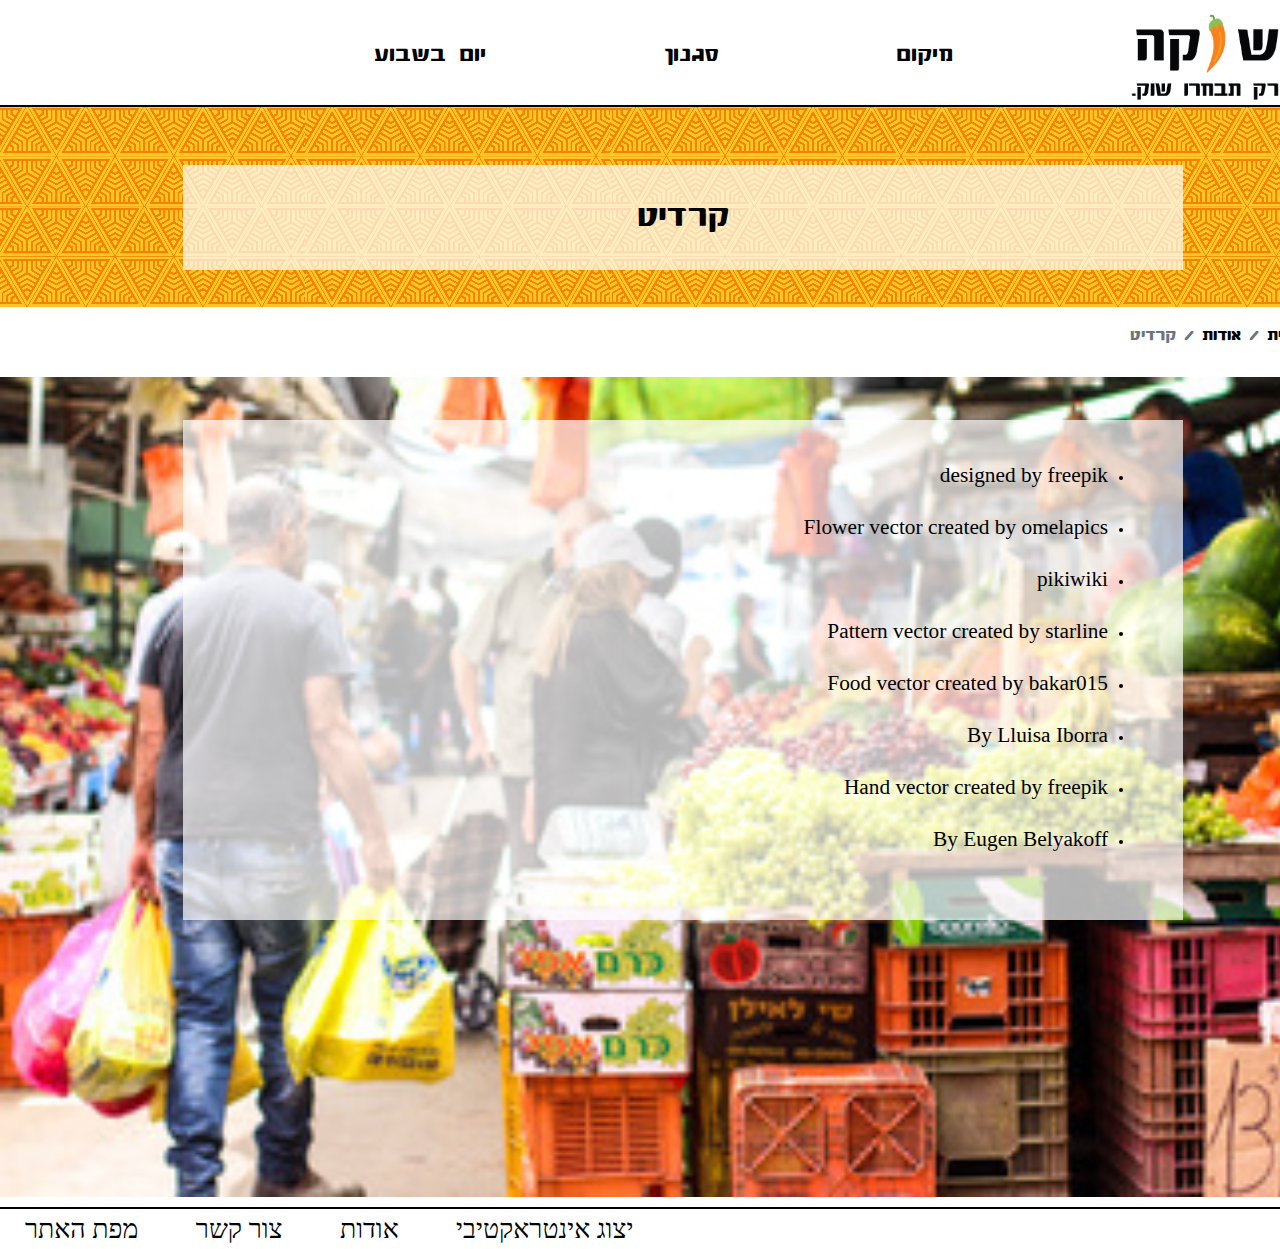
<file: credit.html>
﻿<!doctype html>
<html lang="he">
<head>
    <meta charset="utf-8" />
    <title>שוקה | קרדיט</title>
    <meta name="description" content="אודותינו וקצת על האתר המשגע הזה" />
    <meta name="keywords" content="אודות,HIT,טכנולוגיות למידה, טלמ,אפיון ממשק משתמש, עיצוב ממשק,הנגשת אתרים" />
    <meta name="author" content="Raz & Chen & Eden" />
    <meta name="viewport" content="width=device-width, initial-scale=1.0, user-scalable=yes">
    <link rel="icon" href="imeges/LOGO-min.png">

    <!-- CSS -->
    <link href="styles/reset.css" rel="stylesheet" />
    <link href="bootstrap/css/bootstrap-reboot.css" rel="stylesheet" />
    <link href="bootstrap/css/bootstrap-grid.css" rel="stylesheet" />
    <link href="bootstrap/css/bootstrap.css" rel="stylesheet" />

    <link href="styles/myStyle.css" rel="stylesheet" />


    <!-- Scripts -->
    <script src="jScripts/jquery-1.12.0.min.js"></script>
    <script src="bootstrap/js/bootstrap.js"></script>

</head>
<body>
    <div id="container" class="container">
        <ul id="skip">
            <li><a href="#maincontent">דלג לתוכן</a></li>
        </ul>
        <header>
            <nav id="maimNav" role="navigation">
                <ul>
                    <li><a href="index.html" aria-label="עמוד הבית"><img id="logo" src="imeges/Untitled-2.png" /></a></li>
                    <li> <a href="place_page.html" aria-label="מיקום"> מיקום </a> </li>
                    <li> <a href="stayle_page.html" aria-label="סגנון"> סגנון </a> </li>
                    <li> <a class="notActive" href="#" aria-label="יום בשבוע לא פעיל"> יום בשבוע </a> </li>
                </ul>
            </nav>
            <div class="mustpagetextura">
                <h1 class="mustpageh1">קרדיט</h1>
            </div>
        </header>

        <nav aria-label="מיקומך באתר">
            <ol class="breadcrumb">
                <li class="breadcrumb-item"><a href="index.html">עמוד הבית</a></li>
                <li class="breadcrumb-item"><a href="odot.html">אודות</a></li>
                <li class="breadcrumb-item active" aria-current="page">קרדיט</li>
            </ol>
        </nav>


        <a id="maincontent" class="accessibility"> </a>
        <div class="mustpage">

            <article id="credit" role="main">           
                    <ul>
                        <li><a href="https://www.freepik.com/free-vector/social-media-background-with-hand-drawn-elements_2330989.htm" target="_blank">designed by freepik</a></li>
                        <li><a href="https://www.freepik.com/free-vector/set-hand-drawn-icons_979925.htm" target="_blank" >Flower vector created by omelapics</a></li>
                        <li><a href="https://www.pikiwiki.org.il/image/view/46146" target="_blank">pikiwiki</a></li>
                        <li><a href="https://www.freepik.com/free-vector/abstract-triangle-pattern-decoration-set_4607190.htm" target="_blank">Pattern vector created by starline</a></li>
                        <li><a href="https://www.freepik.com/free-vector/coloured-chilli-peppers-design_938840.htm" target="_blank">Food vector created by bakar015</a></li>
                        <li><a href="https://thenounproject.com/search/?q=vase&i=1981032" target="_blank">By Lluisa Iborra</a></li>
                        <li><a href="https://www.freepik.com/free-photos-vectors/hand" target="_blank">Hand vector created by freepik</a></li>
                        <li><a href="https://thenounproject.com/search/?q=tshirt&i=93879" target="_blank">By Eugen Belyakoff</a></li>
                   
                    </ul>
              
            </article>
        </div>
  </div>


    <footer>
            
        <a href="interactive/shuka_eden_raz_hen.html" aria-label="ייצוג אינטראקטיבי"> יצוג אינטראקטיבי</a>
        <a href="odot.html" aria-label="אודות"> אודות</a>
        <a href="ztor_kesher.html" aria-label="צור קשר"> צור קשר</a>
        <a href="website_map.html" aria-label="מפת האתר"> מפת האתר</a>

    </footer>
</body>
</html>
</file>
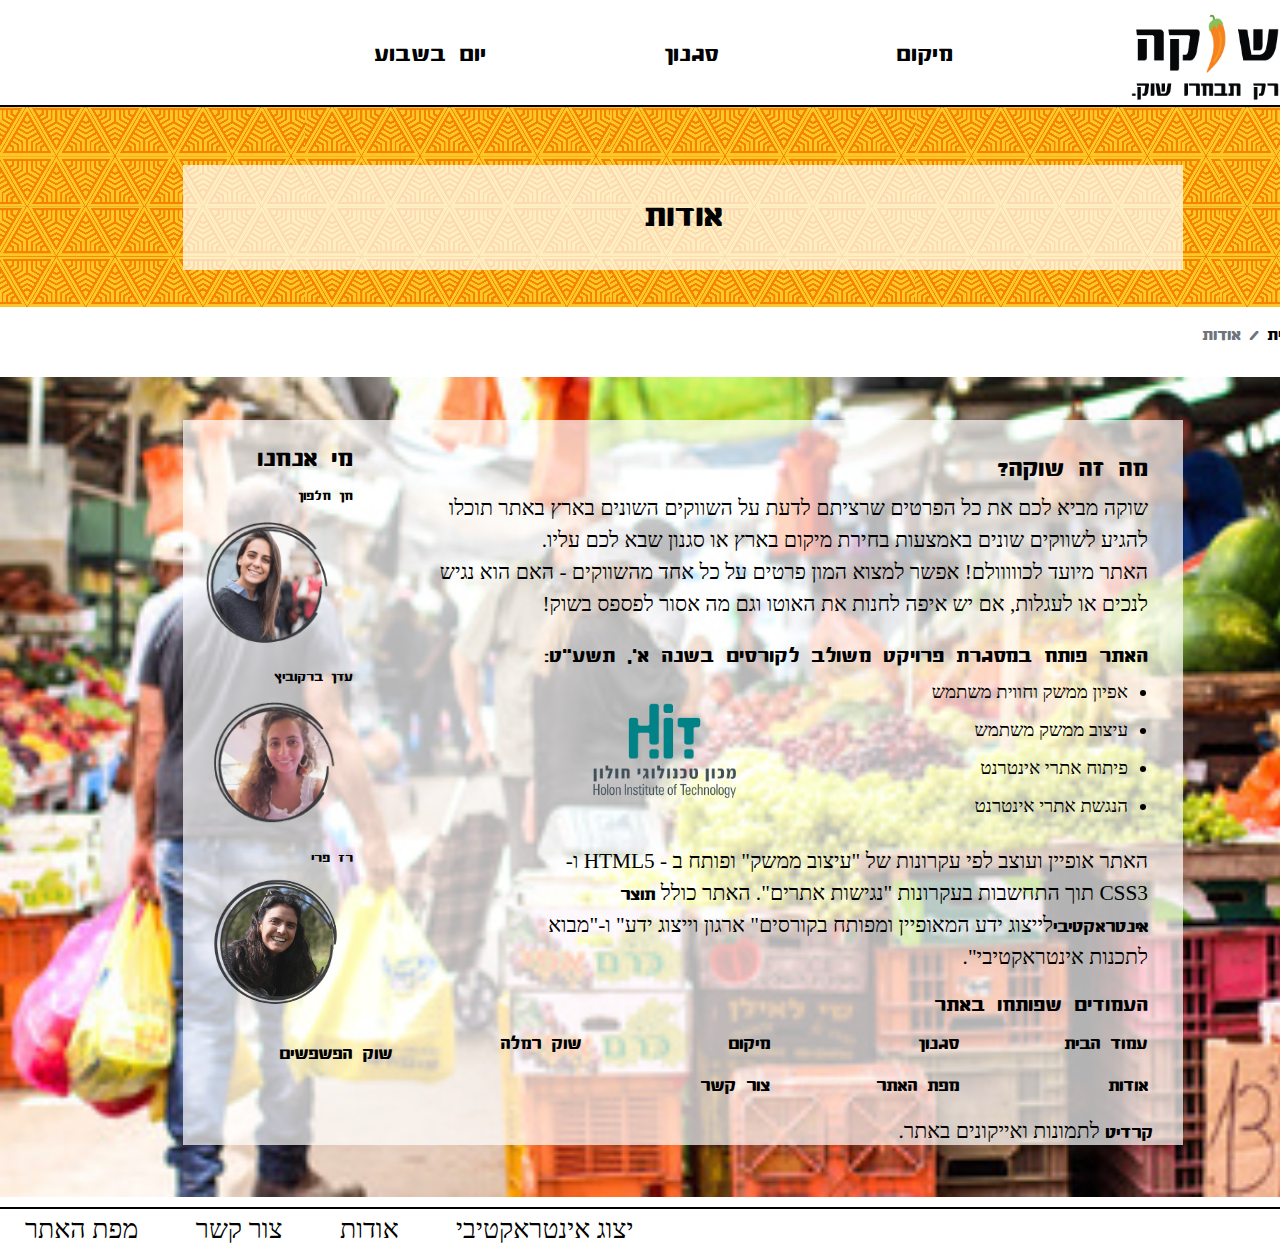
<file: odot.html>
﻿<!doctype html>
<html lang="he">
<head>
    <meta charset="utf-8" />
    <title>שוקה | אודות</title>
    <meta name="description" content="אודותינו וקצת על האתר המשגע הזה" />
    <meta name="keywords" content="אודות,HIT,טכנולוגיות למידה, טלמ,אפיון ממשק משתמש, עיצוב ממשק,הנגשת אתרים" />
    <meta name="author" content="Raz & Chen & Eden" />
    <meta name="viewport" content="width=device-width, initial-scale=1.0, user-scalable=yes">
    <link rel="icon" href="imeges/LOGO-min.png">

    <!-- CSS -->
    <link href="styles/reset.css" rel="stylesheet" />
    <link href="bootstrap/css/bootstrap-reboot.css" rel="stylesheet" />
    <link href="bootstrap/css/bootstrap-grid.css" rel="stylesheet" />
    <link href="bootstrap/css/bootstrap.css" rel="stylesheet" />

    <link href="styles/myStyle.css" rel="stylesheet" />


    <!-- Scripts -->
    <script src="jScripts/jquery-1.12.0.min.js"></script>
    <script src="bootstrap/js/bootstrap.js"></script>

</head>
<body>
    <div id="container" class="container">
        <ul id="skip">
            <li><a href="#maincontent">דלג לתוכן</a></li>
        </ul>
        <header>
            <nav id="maimNav" role="navigation">
                <ul>
                    <li><a href="index.html" aria-label="עמוד הבית"><img id="logo" src="imeges/Untitled-2.png" /></a></li>
                    <li> <a href="place_page.html" aria-label="מיקום"> מיקום </a> </li>
                    <li> <a href="stayle_page.html" aria-label="סגנון"> סגנון </a> </li>
                    <li> <a class="notActive" href="#" aria-label="יום בשבוע לא פעיל"> יום בשבוע </a> </li>
                </ul>
            </nav>
            <div class="mustpagetextura">
                <h1 class="mustpageh1">אודות</h1>
            </div>

        </header>
        <nav aria-label="מיקומך באתר">
            <ol class="breadcrumb">
                <li class="breadcrumb-item"><a href="index.html">עמוד הבית</a></li>
                <li class="breadcrumb-item active" aria-current="page">אודות</li>
            </ol>
        </nav>
        <a id="maincontent" class="accessibility"> </a>
        <div class="mustpage">

            <article id="odotpage" role="main">
                <section id="whous">
                    <h2>מי אנחנו</h2>
                    <ul>
                        <li>חן חלפון<div id="selfImg1" class="selfImg"></div></li>
                        <li>עדן ברקוביץ<div id="selfImg2" class="selfImg"></div></li>
                        <li>רז פרי<div id="selfImg3" class="selfImg"></div></li>
                    </ul>
                </section>
                <section id="shuka">
                    <h2>מה זה שוקה?</h2>
                    <p>
                        שוקה מביא לכם את כל הפרטים שרציתם לדעת על השווקים השונים בארץ
                        באתר תוכלו להגיע לשווקים שונים באמצעות בחירת מיקום בארץ או סגנון שבא לכם עליו.<br />
                        האתר מיועד לכווווולם! 
                        אפשר למצוא המון פרטים על כל אחד מהשווקים - האם הוא נגיש לנכים או לעגלות, אם יש איפה לחנות את האוטו וגם מה אסור לפספס בשוק!
                    </p>
                </section>
                <section>
                    <h3>
                        האתר פותח במסגרת פרויקט משולב לקורסים בשנה א', תשע"ט:
                    </h3>
                    <ul id="courses">
                        <li>אפיון ממשק וחווית משתמש </li>
                        <li>עיצוב ממשק משתמש</li>
                        <li>פיתוח אתרי אינטרנט</li>
                        <li>הנגשת אתרי אינטרנט</li>
                    </ul>
                    <div id="HIT"> </div>
                    <p>
                        האתר אופיין ועוצב לפי עקרונות של "עיצוב ממשק" ופותח ב
                        - HTML5 ו-CSS3 תוך התחשבות בעקרונות "נגישות אתרים".
                        האתר כולל
                        <a href="interactive/shuka_eden_raz_hen.html">תוצר אינטראקטיבי</a>לייצוג ידע המאופיין ומפותח בקורסים" ארגון וייצוג ידע" ו-"מבוא לתכנות אינטראקטיבי".
                    </p>
                    <h3>העמודים שפותחו באתר</h3>
                    <ul id="pitoh">
                        <li> <a href="index.html">עמוד הבית</a> </li>
                        <li> <a href="stayle_page.html">סגנון</a> </li>
                        <li> <a href="place_page.html">מיקום</a> </li>
                        <li> <a href="shukRamle.html">שוק רמלה</a> </li>
                        <li> <a href="shukPishpesh.html">שוק הפשפשים</a> </li>
                        <li> <a href="odot.html">אודות</a> </li>
                        <li> <a href="website_map.html">מפת האתר</a> </li>
                        <li> <a href="ztor_kesher.html">צור קשר</a> </li>
                    </ul>
                </section>
                <p id="creditp">
                    <a href="credit.html">קרדיט</a>
                     לתמונות ואייקונים באתר.
                </p>
            </article>
        </div>
    </div>
    <footer>
         
        <a href="interactive/shuka_eden_raz_hen.html" aria-label="ייצוג אינטראקטיבי"> יצוג אינטראקטיבי</a>
        <a href="odot.html" aria-label="אודות"> אודות</a>
        <a href="ztor_kesher.html" aria-label="צור קשר"> צור קשר</a>
        <a href="website_map.html" aria-label="מפת האתר"> מפת האתר</a>

    </footer>
</body>
</html>
</file>
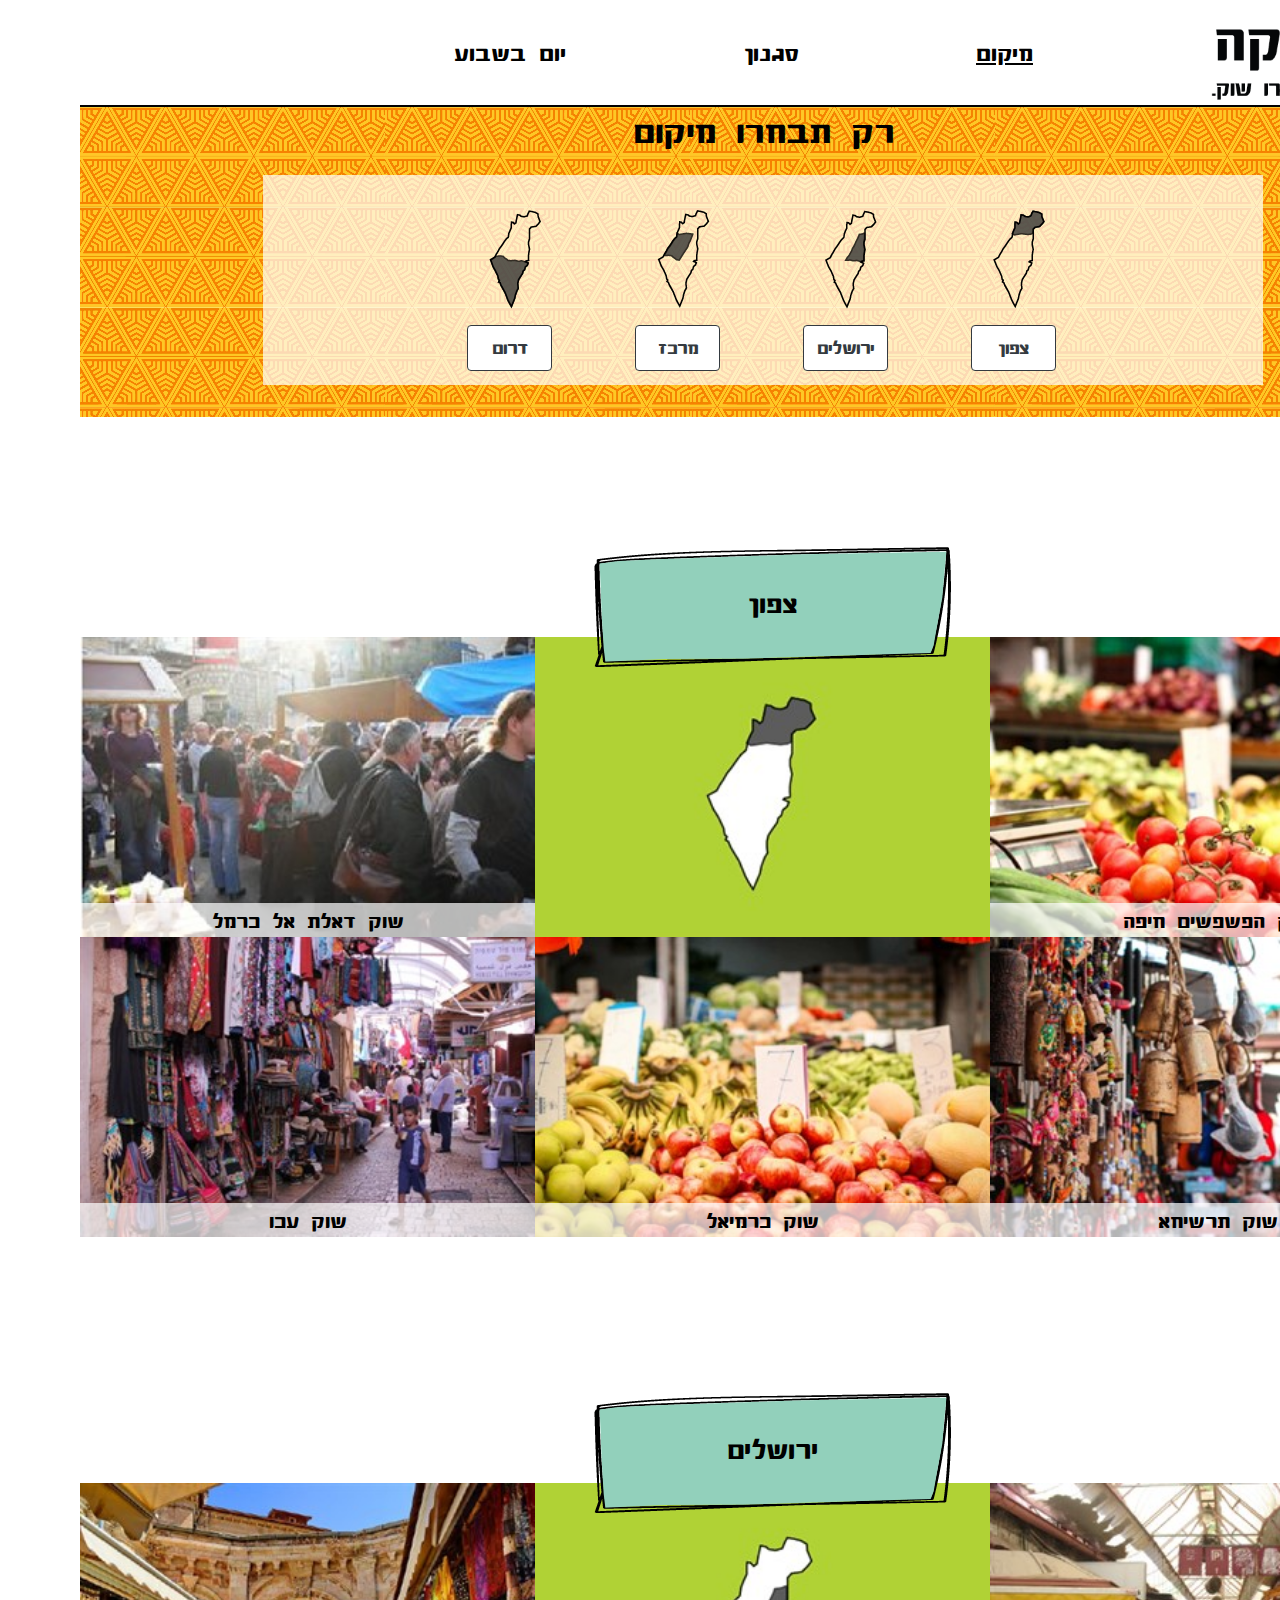
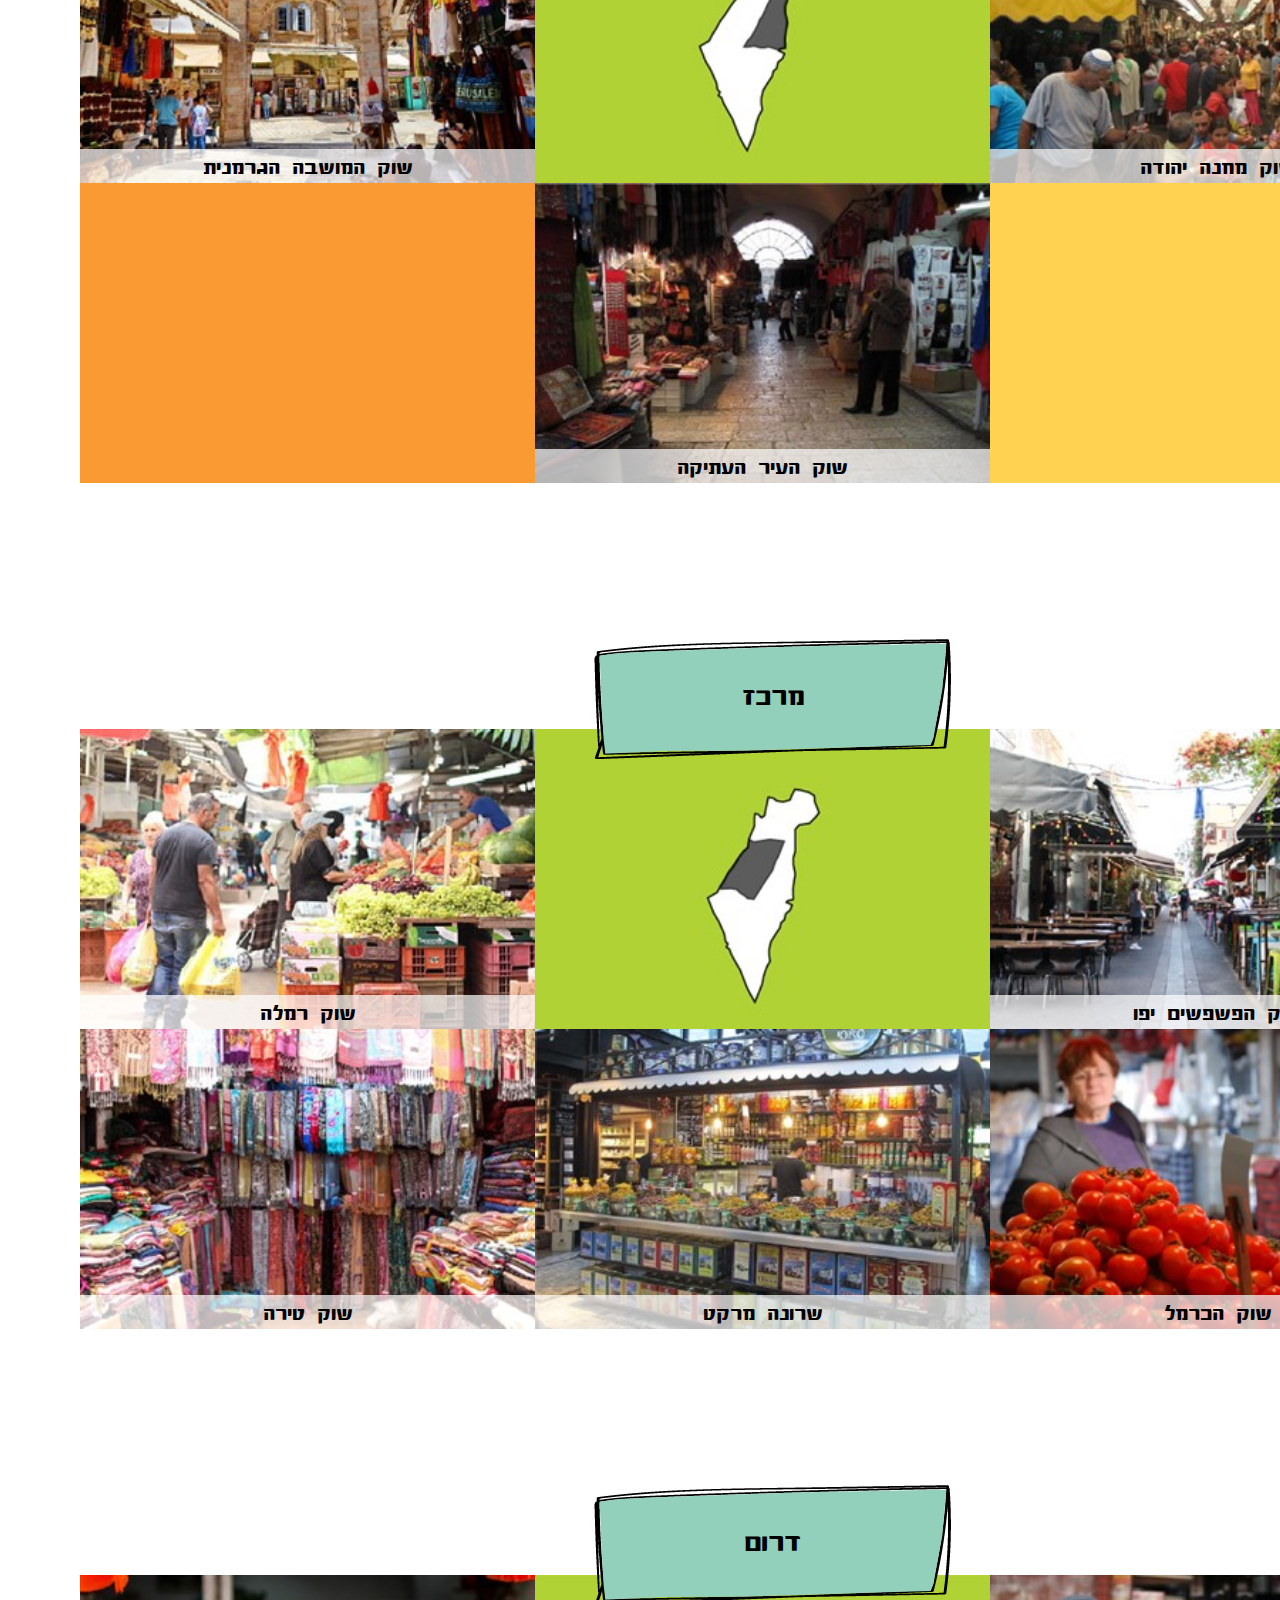
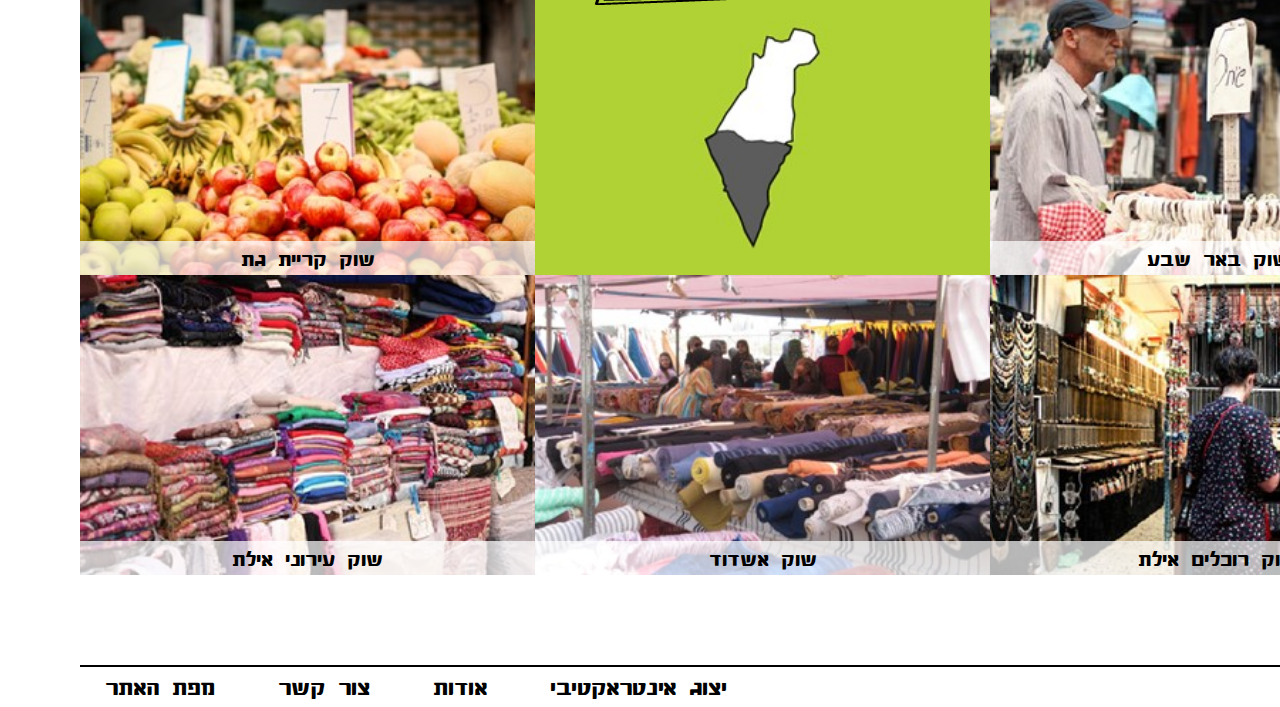
<file: place_page.html>
﻿<!doctype html>
<html lang="he">
<head>
    <meta charset="utf-8" />
    <title>שוקה | מיקום</title>
    <meta name="description" content="האתר שמרכז לכם את כל השווקים בארץ במקום אחד" />
    <meta name="keywords" content="שוק,שווקים,שוק בצפון, שוק בדרום, שוק במרכז, שוק בירושלים,שווקי עתיקות, שווקי אוכל, שווקי טקסטיל" />
    <meta name="author" content="Raz & Chen & Eden" />
    <meta name="viewport" content="width=device-width, initial-scale=1.0, user-scalable=yes">
    <link rel="icon" href="imeges/LOGO-min.png">

    <!-- CSS -->
    <link href="styles/reset.css" rel="stylesheet" />
    <link href="bootstrap/css/bootstrap-reboot.css" rel="stylesheet" />
    <link href="bootstrap/css/bootstrap-grid.css" rel="stylesheet" />
    <link href="bootstrap/css/bootstrap.css" rel="stylesheet" />

    <link href="styles/myStyle.css" rel="stylesheet" />



    <!-- Scripts -->
    <script src="jScripts/jquery-1.12.0.min.js"></script>
    <script src="bootstrap/js/bootstrap.js"></script>


</head>
<body>
    <div id="container" class="container">
        <ul id="skip">
            <li><a href="#maincontent">דלג לתוכן</a></li>
        </ul>
        <header>
            <nav id="maimNav" role="navigation">
                <ul>
                    <li><a href="index.html" aria-label="עמוד הבית"><img id="logo" src="imeges/Untitled-2.png" /></a></li>
                    <li> <a class="here" href="place_page.html" aria-label="מיקום"> מיקום </a> </li>
                    <li> <a href="stayle_page.html" aria-label="סגנון"> סגנון </a> </li>
                    <li> <a class="notActive" href="#" aria-label="יום בשבוע לא פעיל"> יום בשבוע </a> </li>
                </ul>
            </nav>

            <div class="insideNav">
                <h1>רק תבחרו מיקום</h1>
                <nav role="navigation">

                    <ul>
                        <li>
                            <div id="imagZfon" class="imagNavPlace"></div>
                            <a class="bott btn btn-outline-dark" href="#zfonsection"> צפון</a>

                        </li>
                        <li>
                            <div id="imagJaru" class="imagNavPlace"></div>
                            <a class="bott btn btn-outline-dark" href="#jerusection">ירושלים</a>

                        </li>
                        <li>
                            <div id="imagMerkaz" class="imagNavPlace"></div>
                            <a class="bott btn btn-outline-dark" href="#merkazsection">מרכז</a>

                        </li>
                        <li>
                            <div id="imagDarom" class="imagNavPlace"> </div>
                            <a class="bott btn btn-outline-dark" href="#daromsection">דרום</a>

                        </li>
                    </ul>
                </nav>
            </div>
        </header>

        <nav aria-label="מיקומך באתר">
            <ol class="breadcrumb">
                <li class="breadcrumb-item"><a href="index.html">עמוד הבית</a></li>
                <li class="breadcrumb-item active" aria-current="page">מיקום</li>
            </ol>
        </nav>

        <a id="maincontent" class="accessibility"> </a>
        <article role="main">

            <section id="zfonsection" class="placeSection">
                <h2>צפון</h2>

                <ul>
                    <li>
                        <div id="haifaimg" class="placeImage">
                            <a href="#" class="notActive" aria-label="שוק הפשפשים חיפה לא פעיל">שוק הפשפשים חיפה</a>
                        </div>
                    </li>
                    <li>
                        <div id="zfonh2" class="placeImage"></div>
                    </li>
                    <li>
                        <div id="dalietimg" class="placeImage">
                            <a href="#" class="notActive" aria-label="שוק דלית אל כרמל לא פעיל">שוק דאלת אל כרמל</a>
                        </div>
                    </li>
                    <li>
                        <div id="tarshihaimg" class="placeImage">
                            <a href="#" class="notActive" aria-label="שוק תרשיחא לא פעיל">שוק תרשיחא</a>
                        </div>
                    </li>
                    <li>
                        <div id="karmielimg" class="placeImage">
                            <a href="#" class="notActive" aria-label="שוק כרמיאל לא פעיל">שוק כרמיאל</a>
                        </div>
                    </li>
                    <li>
                        <div id="acoimg" class="placeImage">
                            <a href="#" class="notActive" aria-label="שוק עכו לא פעיל">שוק עכו</a>
                        </div>
                    </li>
                </ul>

            </section>

            <section id="jerusection" class="placeSection">
                <h2>ירושלים</h2>

                <ul>
                    <li>
                        <div id="mahaneimg" class="placeImage">
                            <a href="#" class="notActive" aria-label="שוק מחנה יהודה לא פעיל">שוק מחנה יהודה</a>
                        </div>
                    </li>
                    <li>
                        <div id="jeruh2" class="placeImage"></div>
                    </li>
                    <li>
                        <div id="germanyimg" class="placeImage">
                            <a href="#" class="notActive" aria-label="שוק המושבה הגרמנית לא פעיל">שוק המושבה הגרמנית</a>
                        </div>
                    </li>
                    <li>
                        <div id="jeruavira1" class="placeImage"></div>
                    </li>
                    <li>
                        <div id="oldcityimg" class="placeImage">
                            <a href="#" class="notActive" aria-label="שוק העיר העתיקה לא פעיל">שוק העיר העתיקה</a>
                        </div>
                    </li>
                    <li>
                        <div id="jeruavira2" class="placeImage"></div>
                    </li>
                </ul>

            </section>
            <section id="merkazsection" class="placeSection">
                <h2>מרכז</h2>

                <ul>
                    <li>
                        <div id="fleaimg" class="placeImage">
                            <a href="shukPishpeshplace.html" aria-label="שוק הפשפשים יפו">שוק הפשפשים יפו</a>
                        </div>
                    </li>
                    <li>
                        <div id="merkazh2" class="placeImage"></div>
                    </li>
                    <li>
                        <div id="ramlaimg" class="placeImage">
                            <a href="shukRamleplace.html" aria-label="שוק רמלה">שוק רמלה</a>
                        </div>
                    </li>
                    <li>
                        <div id="carmelimg" class="placeImage">
                            <a href="#" class="notActive" aria-label="שוק הכרמל לא פעיל">שוק הכרמל</a>
                        </div>
                    </li>
                    <li>
                        <div id="sharonaimg" class="placeImage">
                            <a href="#" class="notActive" aria-label="שרונה מרקט לא פעיל">שרונה מרקט</a>
                        </div>
                    </li>
                    <li>
                        <div id="teraimg" class="placeImage">
                            <a href="#" class="notActive" aria-label="שוק טירה לא פעיל">שוק טירה</a>
                        </div>
                    </li>
                </ul>

            </section>
            <section id="daromsection" class="placeSection">
                <h2>דרום</h2>

                <ul>
                    <li>
                        <div id="beerimg" class="placeImage">
                            <a href="#" class="notActive" aria-label="שוק באר שבע לא פעיל">שוק באר שבע</a>
                        </div>
                    </li>
                    <li>
                        <div id="daromh2" class="placeImage"></div>
                    </li>
                    <li>
                        <div id="kiryatimg" class="placeImage">
                            <a href="#" class="notActive" aria-label="שוק קרית גת לא פעיל">שוק קריית גת</a>
                        </div>
                    </li>
                    <li>
                        <div id="peddlersimg" class="placeImage">
                            <a href="#" class="notActive" aria-label="שוק אשקלון לא פעיל">שוק רוכלים אילת</a>
                        </div>
                    </li>
                    <li>
                        <div id="ashdodimg" class="placeImage">
                            <a href="#" class="notActive" aria-label="שוק אשדוד לא פעיל">שוק אשדוד</a>
                        </div>
                    </li>
                    <li>
                        <div id="eilatimg" class="placeImage">
                            <a href="#" class="notActive" aria-label="שוק אילת לא פעיל">שוק עירוני אילת</a>
                        </div>
                    </li>
                </ul>

            </section>

        </article>

        <footer>
            
            <a href="interactive/shuka_eden_raz_hen.html" aria-label="ייצוג אינטראקטיבי"> יצוג אינטראקטיבי</a>
            <a href="odot.html" aria-label="אודות"> אודות</a>
            <a href="ztor_kesher.html" aria-label="צור קשר"> צור קשר</a>
            <a href="website_map.html" aria-label="מפת האתר"> מפת האתר</a>
        </footer>
    </div>
</body>
</html>
</file>
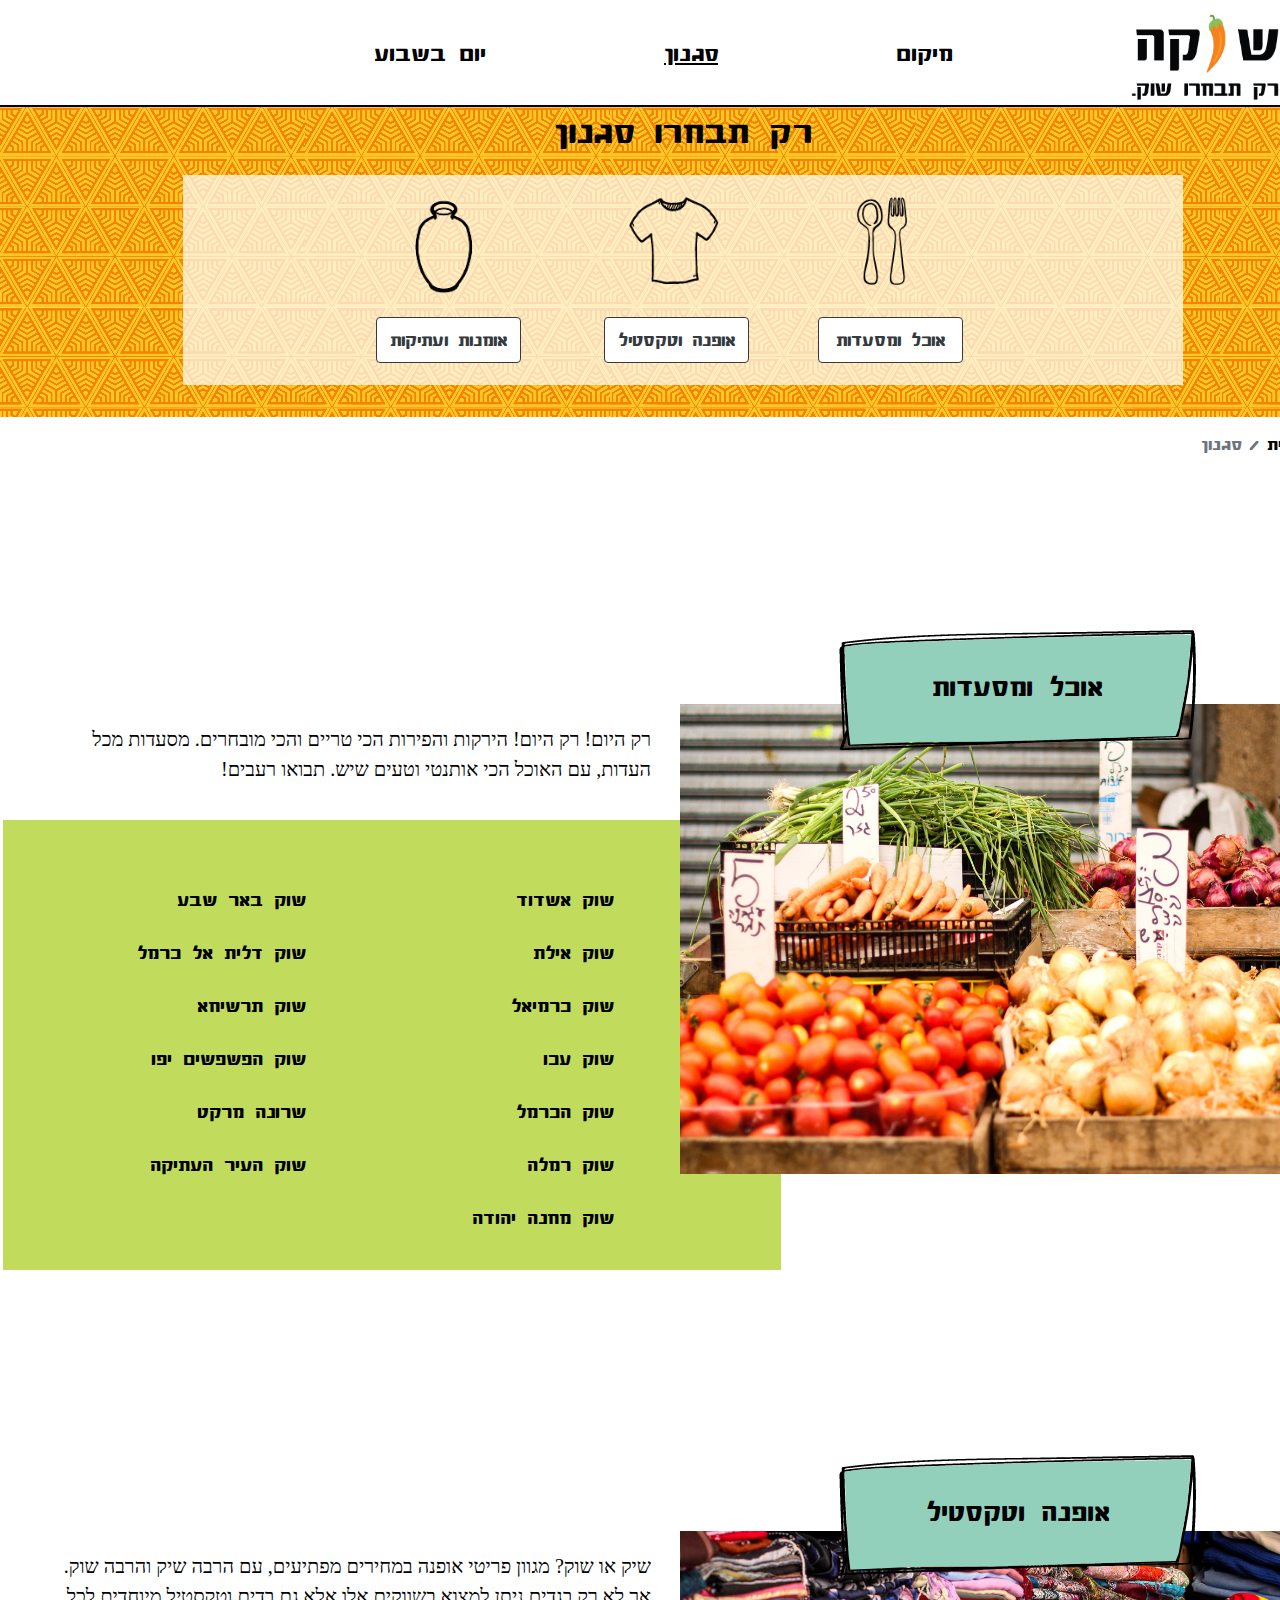
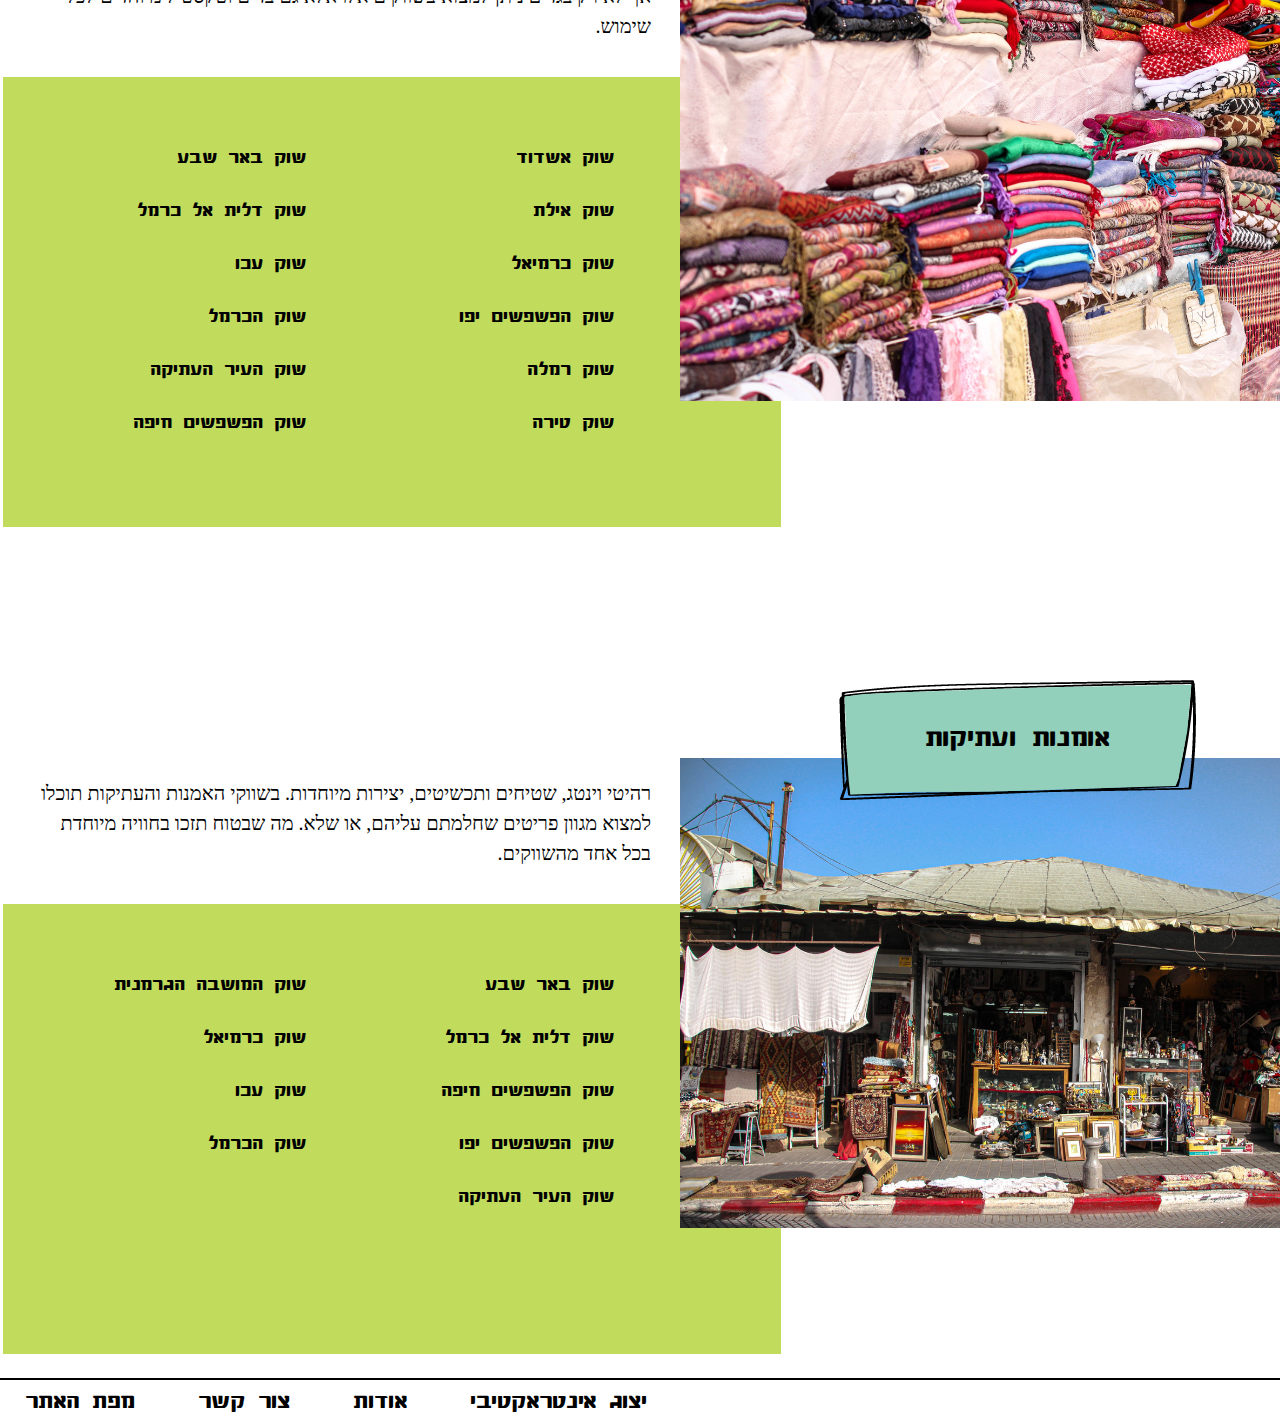
<file: stayle_page.html>
﻿<!doctype html>
<html lang="he">
<head>
    <meta charset="utf-8" />
    <title>שוקה | סגנון</title>
    <meta name="description" content="האתר שמרכז לכם את כל השווקים בארץ במקום אחד" />
    <meta name="keywords" content="שוק,שווקים,שוק בצפון, שוק בדרום, שוק במרכז, שוק בירושלים,שווקי עתיקות, שווקי אוכל, שווקי טקסטיל" />
    <meta name="author" content="Raz & Chen & Eden" />
    <meta name="viewport" content="width=device-width, initial-scale=1.0, user-scalable=yes">
    <link rel="icon" href="imeges/LOGO-min.png">

    <!-- CSS -->
    <link href="styles/reset.css" rel="stylesheet" />
    <link href="bootstrap/css/bootstrap-reboot.css" rel="stylesheet" />
    <link href="bootstrap/css/bootstrap-grid.css" rel="stylesheet" />
    <link href="bootstrap/css/bootstrap.css" rel="stylesheet" />

    <link href="styles/myStyle.css" rel="stylesheet" />


    <!-- Scripts -->
    <script src="jScripts/jquery-1.12.0.min.js"></script>
    <script src="bootstrap/js/bootstrap.js"></script>

</head>
<body>
    <div id="container" class="container">
        <ul id="skip">
            <li><a href="#maincontent">דלג לתוכן</a></li>
        </ul>
        <header>
            <nav id="maimNav" role="navigation">
                <ul>
                    <li><a href="index.html" aria-label="עמוד הבית"><img id="logo" src="imeges/Untitled-2.png" alt="לוגו" /></a></li>
                    <li> <a href="place_page.html" aria-label="מיקום"> מיקום </a> </li>
                    <li> <a class="here" href="stayle_page.html" aria-label="סגנון"> סגנון </a> </li>
                    <li> <a class="notActive" href="#" aria-label="יום בשבוע לא פעיל"> יום בשבוע </a> </li>
                </ul>
            </nav>
            <div class="insideNav">
                <nav id="staylenav">
                    <h1>רק תבחרו סגנון</h1>
                    <ul>
                        <li>
                            <div id="imagfood" class="imagNavStayle">
                                <a class="bott btn btn-outline-dark" href="#foodsection">אוכל ומסעדות</a>
                            </div>
                        </li>
                        <li>
                            <div id="imagfashtion" class="imagNavStayle">
                                <a class="bott btn btn-outline-dark" href="#fashionsection">אופנה וטקסטיל</a>
                            </div>
                        </li>
                        <li>
                            <div id="imagart" class="imagNavStayle">
                                <a class="bott btn btn-outline-dark" href="#artsection">אומנות ועתיקות</a>
                            </div>
                        </li>
                    </ul>
                </nav>
            </div>
        </header>

        <nav aria-label="פירורי לחם">
            <ol class="breadcrumb">
                <li class="breadcrumb-item"><a href="index.html">עמוד הבית</a></li>
                <li class="breadcrumb-item active" aria-current="page">סגנון</li>
            </ol>
        </nav>


        <a id="maincontent" class="accessibility"> </a>
        <article role="main">
            <div id="foodsection"></div>
            <section class="h2section">
                <h2 id="h2food">אוכל ומסעדות</h2>
                <div id="foodimag" class="styleImage"></div>
                <p>
                    רק היום! רק היום! הירקות והפירות הכי טריים והכי מובחרים. מסעדות מכל העדות, עם האוכל הכי אותנטי וטעים שיש. תבואו רעבים!
                </p>
                <nav>
                    <ul>
                        <li><a href="#" class="notActive" aria-label="שוק אשדוד לא פעיל">שוק אשדוד </a></li>
                        <li><a href="#" class="notActive" aria-label="שוק באר שבע לא פעיל"> שוק באר שבע</a></li>
                        <li><a href="#" class="notActive" aria-label="שוק אילת לא פעיל">שוק אילת </a></li>
                        <li><a href="#" class="notActive" aria-label="שוק דלית אל כרמל לא פעיל">שוק דלית אל כרמל </a></li>
                        <li><a href="#" class="notActive" aria-label="שוק כרמיאל לא פעיל"> שוק כרמיאל</a></li>
                        <li><a href="#" class="notActive" aria-label="שוק תרשיחא לא פעיל"> שוק תרשיחא</a></li>
                        <li><a href="#" class="notActive" aria-label="שוק עכו לא פעיל"> שוק עכו</a></li>
                        <li><a href="shukPishpeshstayle.html" aria-label="שוק הפשפשים יפו"> שוק הפשפשים יפו</a></li>
                        <li><a href="#" class="notActive" aria-label="שוק הכרמל לא פעיל">שוק הכרמל</a></li>
                        <li><a href="#" class="notActive" aria-label=" שרונה מרקט לא פעיל">שרונה מרקט</a></li>
                        <li><a href="shukRamlestayle.html" aria-label="שוק רמלה"> שוק רמלה</a></li>
                        <li><a href="#" class="notActive" aria-label="שוק העיר העתיקה לא פעיל">שוק העיר העתיקה</a></li>
                        <li><a href="#" class="notActive" aria-label="שוק מחנה יהודה לא פעיל">שוק מחנה יהודה</a></li>
                    </ul>
                </nav>
            </section>

            <div id="fashionsection"></div>
            <section class="h2section">
                <h2 id="h2ofna">אופנה וטקסטיל</h2>
                <div id="fashtionimag" class="styleImage"></div>
                <p>
                    שיק או שוק? מגוון פריטי אופנה במחירים מפתיעים, עם הרבה שיק והרבה שוק.
                    אך לא רק בגדים ניתן למצוא בשווקים אלו אלא גם בדים וטקסטיל מיוחדים לכל שימוש.
                </p>
                <nav>
                    <ul>
                        <li><a href="#" class="notActive" aria-label="שוק אשדוד לא פעיל">שוק אשדוד </a></li>
                        <li><a href="#" class="notActive" aria-label="שוק באר שבע לא פעיל"> שוק באר שבע</a></li>
                        <li><a href="#" class="notActive" aria-label="שוק אילת לא פעיל">שוק אילת </a></li>
                        <li><a href="#" class="notActive" aria-label="שוק דלית אל כרמל לא פעיל">שוק דלית אל כרמל </a></li>
                        <li><a href="#" class="notActive" aria-label="שוק כרמיאל לא פעיל"> שוק כרמיאל</a></li>
                        <li><a href="#" class="notActive" aria-label="שוק עכו לא פעיל"> שוק עכו</a></li>
                        <li><a href="shukPishpeshstayle.html" aria-label="שוק הפשפשים יפו"> שוק הפשפשים יפו</a></li>
                        <li><a href="#" class="notActive" aria-label="שוק הכרמל לא פעיל">שוק הכרמל</a></li>
                        <li><a href="shukRamlestayle.html" aria-label="שוק רמלה"> שוק רמלה</a></li>
                        <li><a href="#" class="notActive" aria-label="שוק העיר העתיקה לא פעיל">שוק העיר העתיקה</a></li>
                        <li><a href="#" class="notActive" aria-label="שוק טירה לא פעיל">שוק טירה</a></li>
                        <li><a href="#" class="notActive" aria-label="שוק הפשפשים חיפה לא פעיל">שוק הפשפשים חיפה</a></li>
                    </ul>
                </nav>
            </section>

            <div id="artsection"></div>
            <section  class="h2section">
                <h2 id="h2art">אומנות ועתיקות</h2>
                <div id="artimag" class="styleImage"></div>
                <p>
                    רהיטי וינטג, שטיחים ותכשיטים, יצירות מיוחדות. בשווקי האמנות והעתיקות תוכלו למצוא מגוון פריטים שחלמתם עליהם, או שלא.
                    מה שבטוח תזכו בחוויה מיוחדת בכל אחד מהשווקים.

                </p>
                <nav>
                    <ul>
                        <li><a href="#" class="notActive" aria-label="שוק באר שבע לא פעיל"> שוק באר שבע</a></li>
                        <li><a href="#" class="notActive" aria-label="שוק המושבה הגרמנית לא פעיל">שוק המושבה הגרמנית</a></li>
                        <li><a href="#" class="notActive" aria-label="שוק דלית אל כרמל לא פעיל">שוק דלית אל כרמל </a></li>
                        <li><a href="#" class="notActive" aria-label="שוק כרמיאל לא פעיל"> שוק כרמיאל</a></li>
                        <li><a href="#" class="notActive" aria-label="שוק חיפה לא פעיל"> שוק הפשפשים חיפה</a></li>
                        <li><a href="#" class="notActive" aria-label="שוק עכו לא פעיל"> שוק עכו</a></li>
                        <li><a href="shukPishpeshstayle.html" aria-label="שוק הפשפשים יפו"> שוק הפשפשים יפו</a></li>
                        <li><a href="#" class="notActive" aria-label="שוק הכרמל לא פעיל">שוק הכרמל</a></li>
                        <li><a href="#" class="notActive" aria-label="שוק העיר העתיקה לא פעיל">שוק העיר העתיקה</a></li>
                    </ul>
                </nav>
            </section>
        </article>

        <footer>
           
            <a href="interactive/shuka_eden_raz_hen.html" aria-label="ייצוג אינטראקטיבי"> יצוג אינטראקטיבי</a>
            <a href="odot.html" aria-label="אודות"> אודות</a>
            <a href="ztor_kesher.html" aria-label="צור קשר"> צור קשר</a>
            <a href="website_map.html" aria-label="מפת האתר"> מפת האתר</a>

        </footer>
    </div>
</body>
</html>
</file>
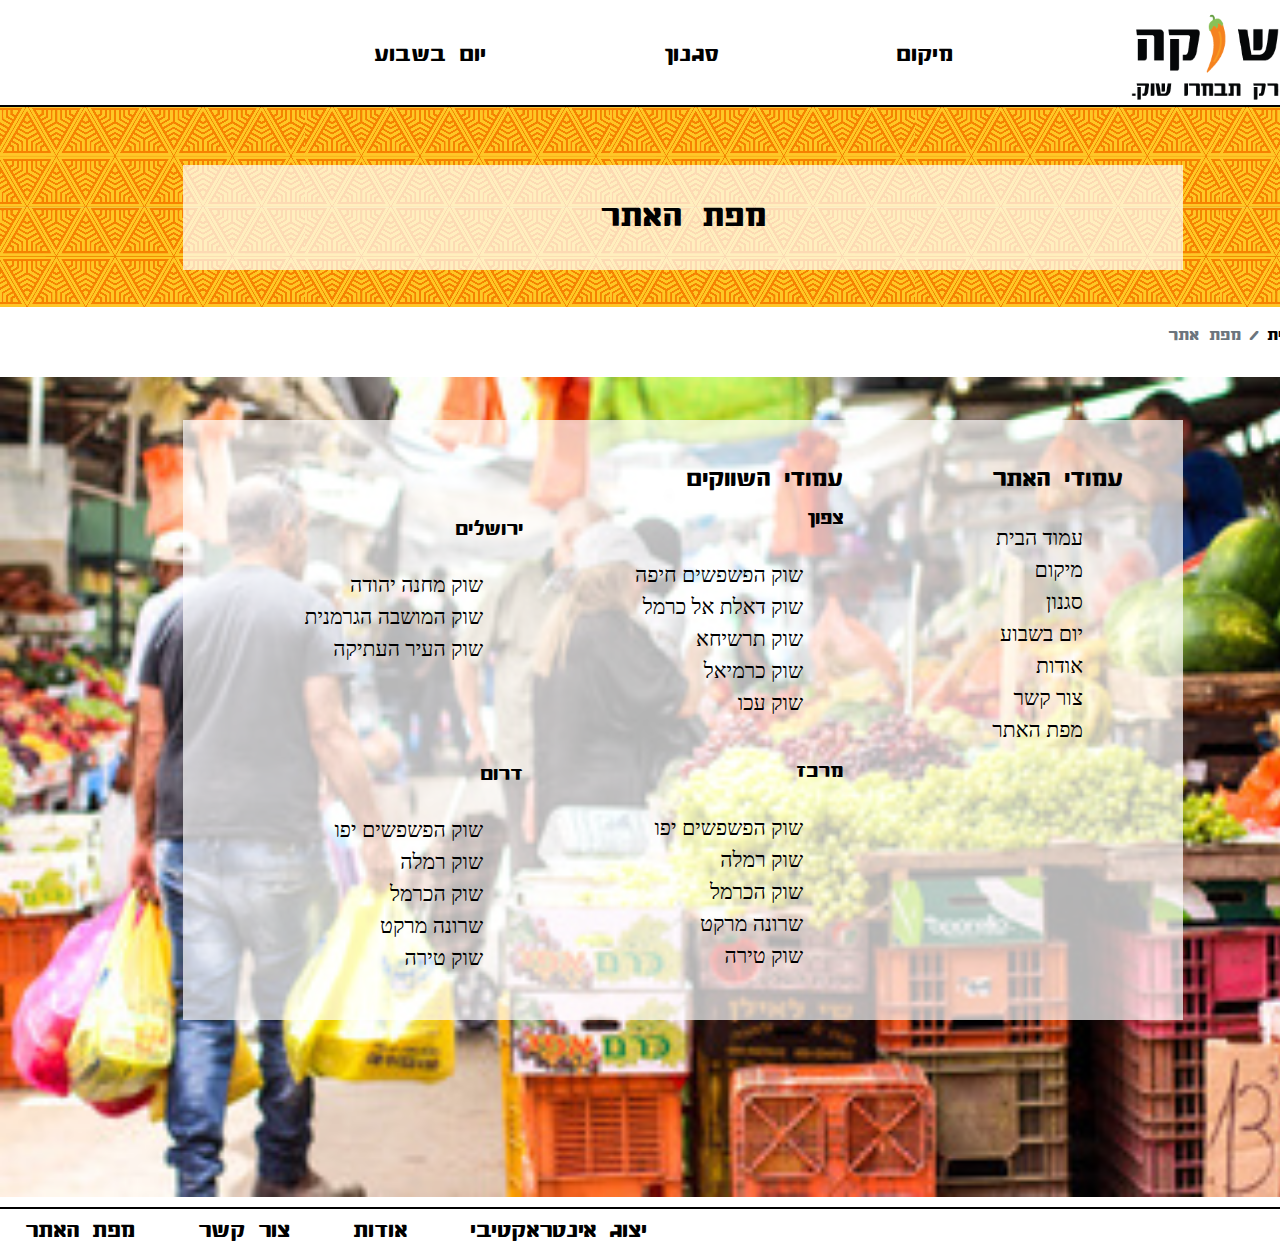
<file: website_map.html>
﻿<!doctype html>
<html lang="he">
<head>
    <meta charset="utf-8" />
    <title>שוקה | מפת אתר</title>
    <meta name="description" content="" />
    <meta name="keywords" content="" />
    <meta name="author" content="" />
    <meta name="viewport" content="width=device-width, initial-scale=1.0, user-scalable=yes">
    <link rel="icon" href="imeges/LOGO-min.png">

    <!-- CSS -->
    <link href="styles/reset.css" rel="stylesheet" />
    <link href="bootstrap/css/bootstrap-reboot.css" rel="stylesheet" />
    <link href="bootstrap/css/bootstrap-grid.css" rel="stylesheet" />
    <link href="bootstrap/css/bootstrap.css" rel="stylesheet" />

    <link href="styles/myStyle.css" rel="stylesheet" />


    <!-- Scripts -->
    <script src="jScripts/jquery-1.12.0.min.js"></script>
    <script src="bootstrap/js/bootstrap.js"></script>

</head>
<body>
    <div id="container" class="container">
        <ul id="skip">
            <li><a href="#maincontent">דלג לתוכן</a></li>
        </ul>
        <header>
            <nav id="maimNav" role="navigation">
                <ul>
                    <li><a href="index.html" aria-label="עמוד הבית"><img id="logo" src="imeges/Untitled-2.png" /></a></li>
                    <li> <a href="place_page.html" aria-label="מיקום"> מיקום </a> </li>
                    <li> <a href="stayle_page.html" aria-label="סגנון"> סגנון </a> </li>
                    <li> <a class="notActive" href="#" aria-label="יום בשבוע לא פעיל"> יום בשבוע </a> </li>
                </ul>
            </nav>

            <div id="maincontent" class="mustpagetextura">
                <h1 class="mustpageh1">מפת האתר</h1>
            </div>
        </header>
        <nav aria-label="פירורי לחם">
            <ol class="breadcrumb">
                <li class="breadcrumb-item"><a href="index.html">עמוד הבית</a></li>
                <li class="breadcrumb-item active" aria-current="page">מפת אתר</li>
            </ol>
        </nav>


        <div class="mustpage">
            <article id="webmap" role="main">

                <section  class="webmaph2">
                    <h2>עמודי האתר</h2>
                    <ul>
                        <li> <a href="index.html" aria-label="עמוד הבית"> עמוד הבית </a> </li>
                        <li> <a href="place_page.html" aria-label="מיקום"> מיקום </a> </li>
                        <li> <a href="stayle_page.html" aria-label="סגנון"> סגנון </a> </li>
                        <li> <a class="notActive" href="#" aria-label="יום בשבוע לא פעיל"> יום בשבוע </a> </li>
                        <li><a href="odot.html" aria-label="אודות"> אודות</a></li>
                        <li><a href="ztor_kesher.html" aria-label="צור קשר"> צור קשר</a></li>
                        <li><a href="website_map.html" aria-label="מפת האתר"> מפת האתר</a></li>
                    </ul>
                </section>

                <section class="webmaph2">
                    <h2>עמודי השווקים</h2>
                    <section>
                        <h3>צפון</h3>
                        <ul>
                            <li><a href="#" class="notActive" aria-label="שוק הפשפשים חיפה לא פעיל">שוק הפשפשים חיפה</a></li>
                            <li><a href="#" class="notActive" aria-label="שוק דלית אל כרמל לא פעיל">שוק דאלת אל כרמל</a></li>
                            <li><a href="#" class="notActive" aria-label="שוק תרשיחא לא פעיל">שוק תרשיחא</a></li>
                            <li><a href="#" class="notActive" aria-label="שוק כרמיאל לא פעיל">שוק כרמיאל</a></li>
                            <li><a href="#" class="notActive" aria-label="שוק עכו לא פעיל">שוק עכו</a></li>
                        </ul>
                    </section>
                    <section>
                        <h3>מרכז</h3>
                        <ul>
                            <li><a href="shukPishpesh.html" aria-label="שוק הפשפשים יפו">שוק הפשפשים יפו</a></li>
                            <li><a href="shukRamle.html" aria-label="שוק רמלה">שוק רמלה</a></li>
                            <li><a href="#" class="notActive" aria-label="שוק הכרמל לא פעיל">שוק הכרמל</a></li>
                            <li><a href="#" class="notActive" aria-label="שרונה מרקט לא פעיל">שרונה מרקט</a></li>
                            <li><a href="#" class="notActive" aria-label="שוק טירה לא פעיל">שוק טירה</a></li>
                        </ul>
                    </section>
                    <section id="jer">
                        <h3>ירושלים</h3>
                        <ul>
                            <li><a href="#" class="notActive" aria-label="שוק מחנה יהודה לא פעיל">שוק מחנה יהודה</a></li>
                            <li><a href="#" class="notActive" aria-label="שוק המושבה הגרמנית לא פעיל">שוק המושבה הגרמנית</a></li>
                            <li><a href="#" class="notActive" aria-label="שוק העיר העתיקה לא פעיל">שוק העיר העתיקה</a></li>
                        </ul>
                    </section>
                    <section id="dar">
                        <h3>דרום</h3>
                        <ul>
                            <li><a href="shukPishpesh.html" aria-label="שוק הפשפשים יפו">שוק הפשפשים יפו</a></li>
                            <li><a href="shukRamle.html" aria-label="שוק רמלה">שוק רמלה</a></li>
                            <li><a href="#" class="notActive" aria-label="שוק הכרמל לא פעיל">שוק הכרמל</a></li>
                            <li><a href="#" class="notActive" aria-label="שרונה מרקט לא פעיל">שרונה מרקט</a></li>
                            <li><a href="#" class="notActive" aria-label="שוק טירה לא פעיל">שוק טירה</a></li>
                        </ul>
                    </section>
                </section>

            </article>
        </div>
        <footer>
          
            <a href="interactive/shuka_eden_raz_hen.html" aria-label="ייצוג אינטראקטיבי"> יצוג אינטראקטיבי</a>
            <a href="odot.html" aria-label="אודות"> אודות</a>
            <a href="ztor_kesher.html" aria-label="צור קשר"> צור קשר</a>
            <a href="website_map.html" aria-label="מפת האתר"> מפת האתר</a>
        </footer>
    </div>
</body>
</html>
</file>
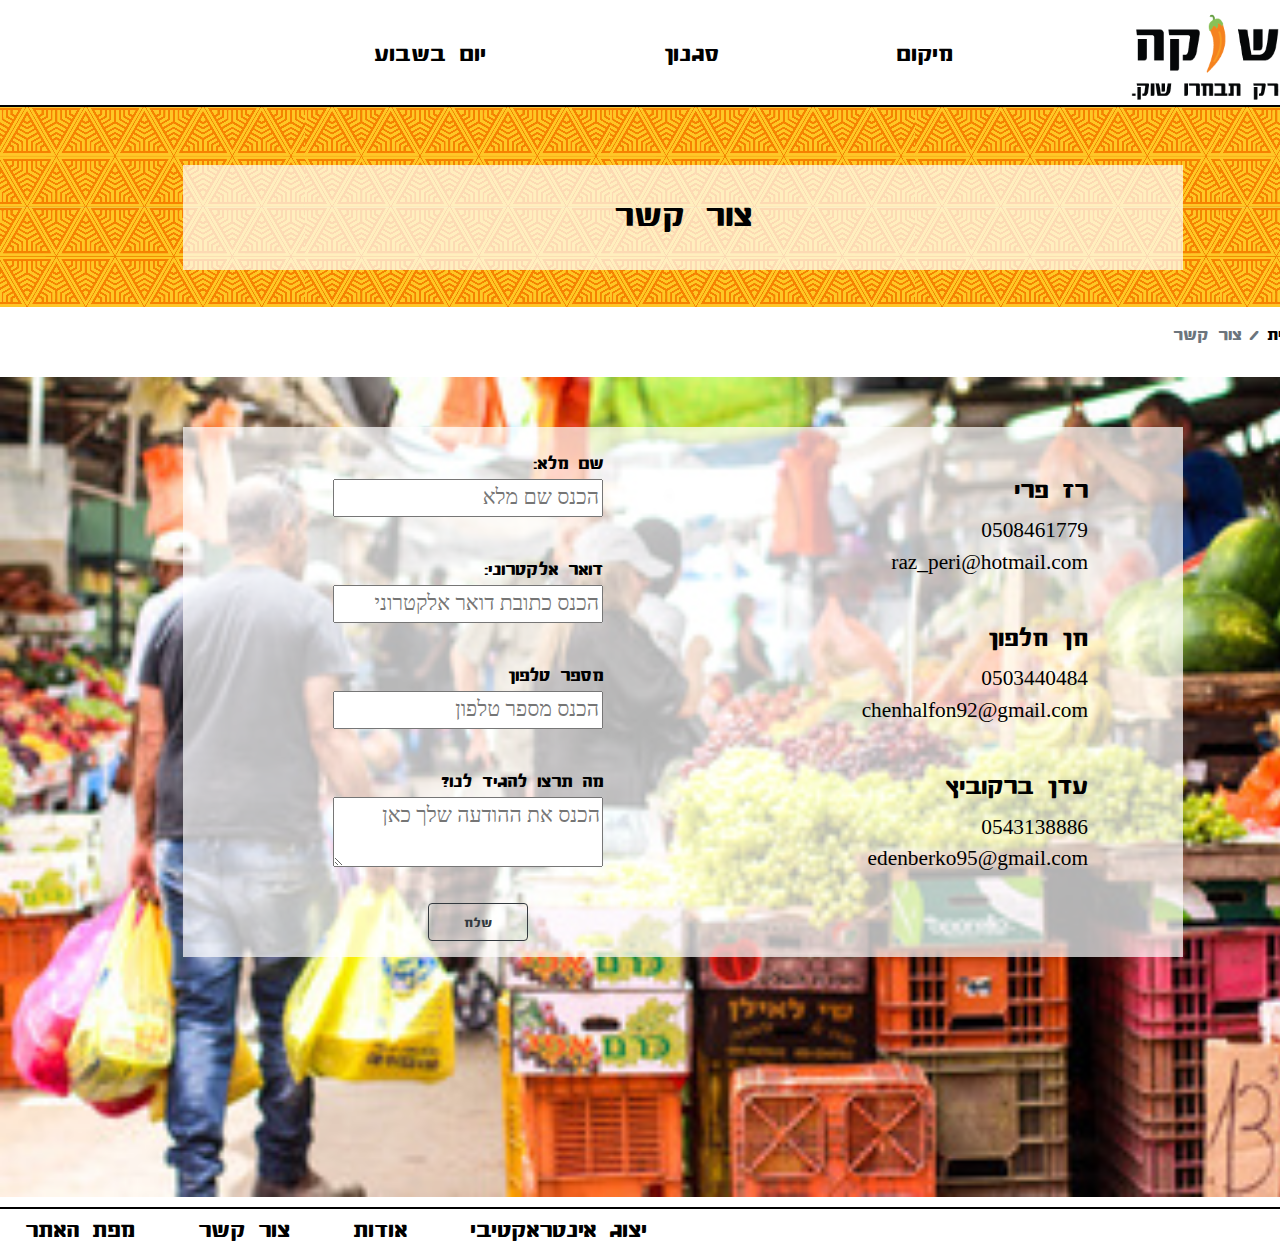
<file: ztor_kesher.html>
﻿<!doctype html>
<html lang="he">
<head>
    <meta charset="utf-8" />
    <title>שוקה | צור קשר</title>
    <meta name="description" content="צור קשר עם מנהלות האתר" />
    <meta name="keywords" content="צור קשר, מידע נוסף,טופס למילויי, מייל, טלפונים" />
    <meta name="author" content="" />
    <meta name="viewport" content="width=device-width, initial-scale=1.0, user-scalable=yes">
    <link rel="icon" href="imeges/LOGO-min.png">

    <!-- CSS -->
    <link href="styles/reset.css" rel="stylesheet" />
    <link href="bootstrap/css/bootstrap-reboot.css" rel="stylesheet" />
    <link href="bootstrap/css/bootstrap-grid.css" rel="stylesheet" />
    <link href="bootstrap/css/bootstrap.css" rel="stylesheet" />

    <link href="styles/myStyle.css" rel="stylesheet" />


    <!-- Scripts -->
    <script src="jScripts/jquery-1.12.0.min.js"></script>
    <script src="bootstrap/js/bootstrap.js"></script>
    <script src="https://webdevelopmentcourse.github.io/contactUs/WebDevelopmentCourse/jScripts/contactUs.js"
            type="text/javascript"></script>

</head>
<body>
    <div id="container" class="container">
        <ul id="skip">
            <li><a href="#maincontent">דלג לתוכן</a></li>
        </ul>
        <header>
            <nav id="maimNav" role="navigation">
                <ul>
                    <li><a href="index.html" aria-label="עמוד הבית"><img id="logo" src="imeges/Untitled-2.png" /></a></li>
                    <li> <a href="place_page.html" aria-label="מיקום"> מיקום </a> </li>
                    <li> <a href="stayle_page.html" aria-label="סגנון"> סגנון </a> </li>
                    <li> <a class="notActive" href="#" aria-label="יום בשבוע לא פעיל"> יום בשבוע </a> </li>
                </ul>
            </nav>
            <div class="mustpagetextura">
                <h1 class="mustpageh1">צור קשר</h1>
            </div>
        </header>
        <nav aria-label="פירורי לחם">
            <ol class="breadcrumb">
                <li class="breadcrumb-item"><a href="index.html">עמוד הבית</a></li>
                <li class="breadcrumb-item active" aria-current="page">צור קשר</li>
            </ol>
        </nav>
        <a id="maincontent" class="accessibility"> </a>
        <div class="mustpage">

            <article id="ztorpage" role="main">
                <section>
                    <h2>רז פרי  </h2>
                    <p>
                        0508461779 <br />
                        raz_peri@hotmail.com
                    </p>
                </section>
                <section>
                    <h2>חן חלפון</h2>
                    <p>
                        0503440484<br />
                        chenhalfon92@gmail.com
                    </p>
                </section>
                <section>
                    <h2>עדן ברקוביץ</h2>
                    <p>
                        0543138886<br />
                        edenberko95@gmail.com
                    </p>
                </section>
            </article>

                <form role="form">

                    <input type="hidden" id="myEmail" name="name" value="razperi14@gmail.com">

                    <div class="form-group">
                        <label for="Name">
                            שם מלא:
                            <input type="text" id="name" class="formbox" placeholder="הכנס שם מלא" aria-label="הכנס שם מלא" aria-required="true" />
                        </label>
                    </div>
                    <div class="form-group">
                        <label for="mail">
                            דואר אלקטרוני:
                            <input type="text" id="email" class="formbox" placeholder="הכנס כתובת דואר אלקטרוני" aria-label="הכנס כתובת דואר אלקטרוני" aria-required="true" />
                        </label>
                    </div>
                    <div class="form-group">
                        <label for="phone">
                            מספר טלפון
                            <input type="text" id="phone" class="formbox" placeholder="הכנס מספר טלפון" aria-label="הכנס מספר טלפון" aria-required="true" />
                        </label>
                    </div>
                    <div class="form-group">
                        <label for="myMS">
                            מה תרצו להגיד לנו?
                            <textarea id="myMS" class="formbox" placeholder="הכנס את ההודעה שלך כאן" aria-label="הכנס את ההודעה שלך כאן"></textarea>
                        </label>
                    </div>
                    <input type="submit" class="btn btn-outline-dark" id="Send" value="שלח" aria-label="שלח">
                    <div id="feedback"></div>

                </form>
            
        </div>
        <footer>
          
            <a href="interactive/shuka_eden_raz_hen.html" aria-label="ייצוג אינטראקטיבי"> יצוג אינטראקטיבי</a>
            <a href="odot.html" aria-label="אודות"> אודות</a>
            <a href="ztor_kesher.html" aria-label="צור קשר"> צור קשר</a>
            <a href="website_map.html" aria-label="מפת האתר"> מפת האתר</a>
        </footer>
    </div>
</body>
</html>
</file>
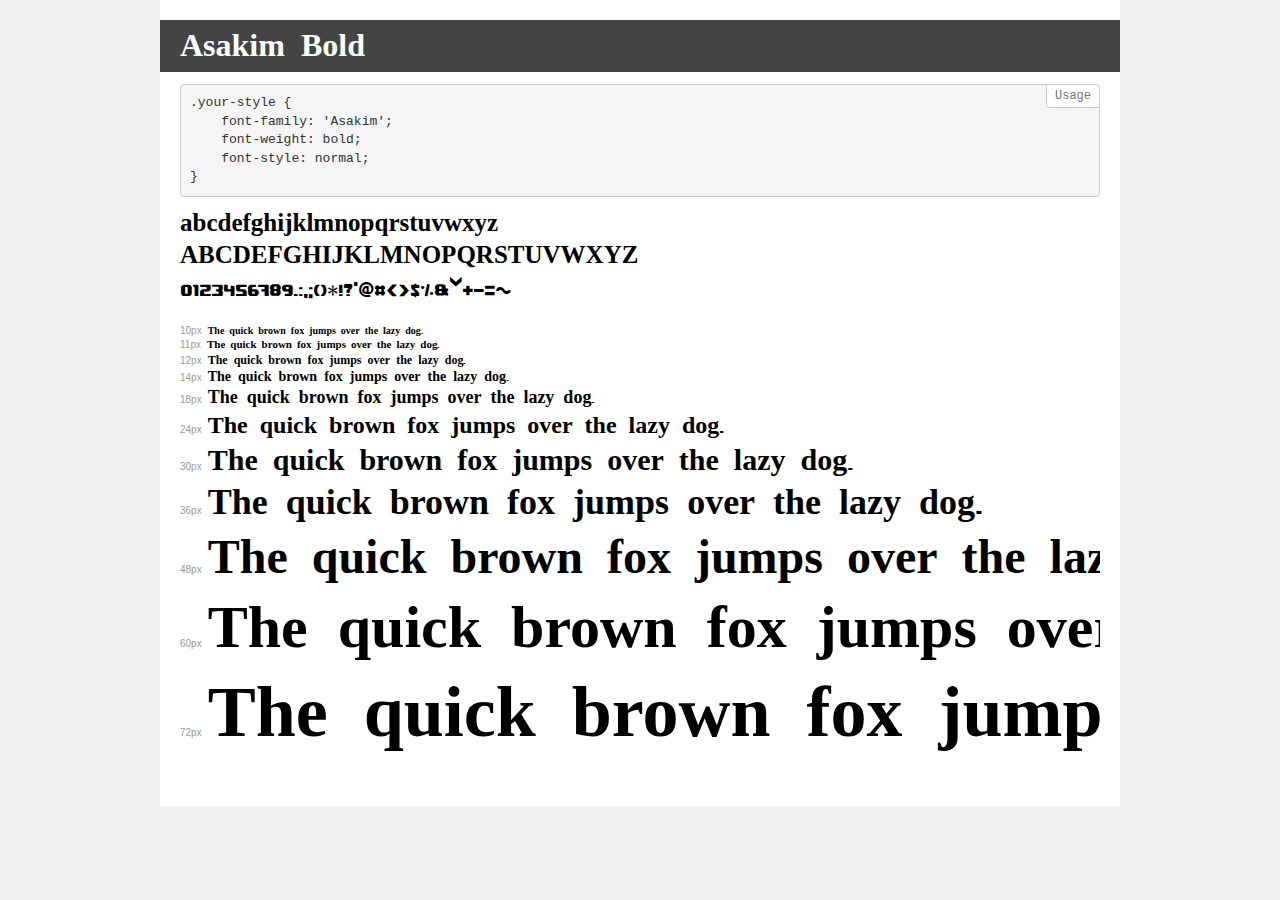
<file: fonts/transfonter.org-20190705-150310/demo.html>
<!DOCTYPE html>
<html>
<head>
    <meta charset="utf-8">
    <meta http-equiv="X-UA-Compatible" content="IE=edge">
    <meta name="viewport" content="width=device-width, initial-scale=1">
    <meta name="robots" content="noindex, noarchive">
    <meta name="format-detection" content="telephone=no">
    <title>Transfonter demo</title>
    <link href="stylesheet.css" rel="stylesheet">
    <style>
        /*
        http://meyerweb.com/eric/tools/css/reset/
        v2.0 | 20110126
        License: none (public domain)
        */
        html, body, div, span, applet, object, iframe,
        h1, h2, h3, h4, h5, h6, p, blockquote, pre,
        a, abbr, acronym, address, big, cite, code,
        del, dfn, em, img, ins, kbd, q, s, samp,
        small, strike, strong, sub, sup, tt, var,
        b, u, i, center,
        dl, dt, dd, ol, ul, li,
        fieldset, form, label, legend,
        table, caption, tbody, tfoot, thead, tr, th, td,
        article, aside, canvas, details, embed,
        figure, figcaption, footer, header, hgroup,
        menu, nav, output, ruby, section, summary,
        time, mark, audio, video {
            margin: 0;
            padding: 0;
            border: 0;
            font-size: 100%;
            font: inherit;
            vertical-align: baseline;
        }
        /* HTML5 display-role reset for older browsers */
        article, aside, details, figcaption, figure,
        footer, header, hgroup, menu, nav, section {
            display: block;
        }
        body {
            line-height: 1;
        }
        ol, ul {
            list-style: none;
        }
        blockquote, q {
            quotes: none;
        }
        blockquote:before, blockquote:after,
        q:before, q:after {
            content: '';
            content: none;
        }
        table {
            border-collapse: collapse;
            border-spacing: 0;
        }
        /* common styles */
        body {
            background: #f1f1f1;
            color: #000;
        }
        .page {
            background: #fff;
            width: 920px;
            margin: 0 auto;
            padding: 20px 20px 0 20px;
            overflow: hidden;
        }
        .font-container {
            overflow-x: auto;
            overflow-y: hidden;
            margin-bottom: 40px;
            line-height: 1.3;
            white-space: nowrap;
            padding-bottom: 5px;
        }
        h1 {
            position: relative;
            background: #444;
            font-size: 32px;
            color: #fff;
            padding: 10px 20px;
            margin: 0 -20px 12px -20px;
        }
        .letters {
            font-size: 25px;
            margin-bottom: 20px;
        }
        .s10:before {
            content: '10px';
        }
        .s11:before {
            content: '11px';
        }
        .s12:before {
            content: '12px';
        }
        .s14:before {
            content: '14px';
        }
        .s18:before {
            content: '18px';
        }
        .s24:before {
            content: '24px';
        }
        .s30:before {
            content: '30px';
        }
        .s36:before {
            content: '36px';
        }
        .s48:before {
            content: '48px';
        }
        .s60:before {
            content: '60px';
        }
        .s72:before {
            content: '72px';
        }
        .s10:before, .s11:before, .s12:before, .s14:before,
        .s18:before, .s24:before, .s30:before, .s36:before,
        .s48:before, .s60:before, .s72:before {
            font-family: Arial, sans-serif;
            font-size: 10px;
            font-weight: normal;
            font-style: normal;
            color: #999;
            padding-right: 6px;
        }
        pre {
            display: block;
            position: relative;
            padding: 9px;
            margin: 0 0 10px;
            font-family: Monaco, Menlo, Consolas, "Courier New", monospace !important;
            font-size: 13px;
            line-height: 1.428571429;
            color: #333;
            font-weight: normal !important;
            font-style: normal !important;
            background-color: #f5f5f5;
            border: 1px solid #ccc;
            overflow-x: auto;
            border-radius: 4px;
        }
        pre:after {
            display: block;
            position: absolute;
            right: 0;
            top: 0;
            content: 'Usage';
            line-height: 1;
            padding: 5px 8px;
            font-size: 12px;
            color: #767676;
            background-color: #fff;
            border: 1px solid #ccc;
            border-right: none;
            border-top: none;
            border-radius: 0 4px 0 4px;
            z-index: 10;
        }
        /* responsive */
        @media (max-width: 959px) {
            .page {
                width: auto;
                margin: 0;
            }
        }
    </style>
</head>
<body>
<div class="page">
    <div class="demo" style="font-family: 'Asakim'; font-weight: bold; font-style: normal;">
        <h1>Asakim Bold</h1>
        <pre>.your-style {
    font-family: 'Asakim';
    font-weight: bold;
    font-style: normal;
}</pre>
        <div class="font-container">
            <p class="letters">
                abcdefghijklmnopqrstuvwxyz<br>
ABCDEFGHIJKLMNOPQRSTUVWXYZ<br>
                0123456789.:,;()*!?'@#<>$%&^+-=~
            </p>
            <p class="s10" style="font-size: 10px;">The quick brown fox jumps over the lazy dog.</p>
            <p class="s11" style="font-size: 11px;">The quick brown fox jumps over the lazy dog.</p>
            <p class="s12" style="font-size: 12px;">The quick brown fox jumps over the lazy dog.</p>
            <p class="s14" style="font-size: 14px;">The quick brown fox jumps over the lazy dog.</p>
            <p class="s18" style="font-size: 18px;">The quick brown fox jumps over the lazy dog.</p>
            <p class="s24" style="font-size: 24px;">The quick brown fox jumps over the lazy dog.</p>
            <p class="s30" style="font-size: 30px;">The quick brown fox jumps over the lazy dog.</p>
            <p class="s36" style="font-size: 36px;">The quick brown fox jumps over the lazy dog.</p>
            <p class="s48" style="font-size: 48px;">The quick brown fox jumps over the lazy dog.</p>
            <p class="s60" style="font-size: 60px;">The quick brown fox jumps over the lazy dog.</p>
            <p class="s72" style="font-size: 72px;">The quick brown fox jumps over the lazy dog.</p>
        </div>
    </div>
</div>
</body>
</html>
</file>
<file: styles/myStyle.css>
@font-face {
    font-family: 'asakim_bold-webfont';
    src: url('../fonts/asakim_bold-webfont.eot');
    src: url('../fonts/asakim_bold-webfont.eot') format('embedded-opentype');
    src: url('../fonts/asakim_bold-webfont.ttf') format('truetype');
}

@font-face {
    font-family: 'asakim_bold-webfont';
    src: url('../fonts/asakim_bold-webfont.eot') format('embedded-opentype');
    src: url('../fonts/asakim_bold-webfont.woff') format('woff');
}

/*äâãøä øñôåðñéáéú ìàúø*/
#container {
    width: 1366px !important;
    margin: auto 0;
    padding-right: 0 !important;
}

    /*äâãøú äëúá ìëìì äúåëï áàúø*/
    #container * {
        font-family: 'asakim_bold-webfont';
    }

/*äâãøú äëúá îéîï ìùîàì*/
body {
    direction: rtl;
    color: black;
}

/*òéöåá ì÷éùåøéí ìà ôòéìéí áàúø*/
.notActive {
    cursor: not-allowed !important;
}

/*òéöåá ìåâå äàúø*/
#logo {
    width: 150px;
    height: 100px;
}

/*òéöåá úôøéè øàùé*/
#maimNav {
    position: fixed;
    top: 0px;
    right: 0px;
    z-index: 1000000;
   
}
#maimNav ul {
    border-bottom: 2px solid black;
}
    /*òéöåá úôøéè ðéååè øàùé áòîåã äáéú, äåøãú àìîðèéí ùì äøùéîä*/
    header nav ul {
        list-style: none;
        background-color: white;
        height: 107px;
        width: 1366px;
        
    }

    /*äâãøåú òéöåáéåú ìúôøéè ðéååè øàùé áòîåã äáéú*/
    header nav ul li {
        display: inline-block;
        margin: 0px 85px;
        font-size: 20pt;
    }

    /*äâãøåú òéöåá ììéð÷éí ùáúôøéè äðéååè äøàùé*/
    header nav ul a {
        color: black;
        
    }

        /*äâãøåú òéöåá ìîöá îòáø òëáø ììéð÷éí ùáúôøéè äðéååè äøàùé*/
        header nav ul a:hover {
            color: black;
        }

/*òéöåá äàåôöéä ùì ãéìåâ ìúåëï -ðâéùåú*/
#skip {
    position: absolute;
    left: 0;
    top: 0;
    width: 100%;
    margin-left: 0;
    text-align: center;
    list-style: outside none;
}

    #skip li {
        list-style-type: none
    }

    #skip a {
        position: absolute;
        right: 450px;
        top: 30px;
    }

        #skip a:focus, #skip a:active {
            position: relative;
            left: 0;
            z-index: 9999999999999999;
            width: 75%;
            height: auto;
            margin: 0 auto;
            padding: 30px 45px;
            text-align: center;
            text-decoration: none;
            letter-spacing: -2px !important;
            font: bold 30px "Arial", "Freesans", sans-serif !important;
            color: #000000;
            background: transparent url(transparent.png) repeat scroll 0 0;
            
        }

/*òéöåá ì÷øåñìä*/
#carouselExampleSlidesOnly {
    margin-top: 107px;
}
/*òéöåá è÷ñèå÷ä*/
#texturehomepage {
    float: left;
    background-image: url('../imeges/headerPic.jpeg');
    background-size: cover;
    height: 450px;
    width: 456px;
    display: inline-block;
    background-repeat: no-repeat;
}
/*òéöåá ø÷ò ìáï ìè÷ñèåøä*/
#backcolor {
    background-color: rgba(255, 255, 255, 0.70);
    height: 304px;
    width: 361px;
    position: relative;
    right: 45px;
    top: 15px;
    text-align: center;
    background-image: url(../imeges/icons/megapon.png);
    background-size: 85px 85px;
    background-repeat: no-repeat;
    background-position: 276px 220px;
}
/*òéöåá h1 header*/
#h1homepage {
    font-size: 25pt;
    text-align: center;
    padding-top: 20px;
    margin-top: 52px;
    margin-bottom: 20px;
}

/*òéöåá ø÷ò ìáï ìè÷ñèåøä*/
#background {
    background-image: url('../imeges/headerPic.jpeg');
    height: 480px;
    width: 455px;
    float: left;
}

/*òéöåá äëôúåøéí áúåê ää÷øåñìä*/
.btncarousel {
    height: 50px;
    width: 125px;
    font-size: 22pt;
    position: relative;
    right: 30px;
    background-color:white;
}

    .btncarousel a {
        text-align: center;
        padding-bottom: 10px;
    }

/*òéöåá ëôúåøéí îúçìôéí*/
.dresse {
    margin-top: -143px;
    margin-right: 110px;
    padding-bottom: 7px;
}

#h2homepage1 {
    text-align: center;
    margin: 80px 0px;
}


/*òéöåá ëåúøåú áòîåã áéú*/
#h2homepage2 {
    text-align: center;
    margin: 60px 0px;
}
/*òéöåá àéé÷åï ñéîï ùàìä*/
#QuestionMark {
    width: 72px;
    height: 50px;
    margin: -125px 740px 95px 0px;
    background-image: url(../imeges/icons/queeshtenMark.png);
    background-size: 50px 50px;
    background-repeat: no-repeat;
}

/*òéöåá âåãì úîåðåú ùåå÷éí îåîìöéí áòîåã äáéú*/
.mostHomePage {
    display: inline-block;
    height: 231px;
    width: 350px;
}

/*òéöåá ñ÷ùééðéí ùì äëé äëé*/
.sectionH {
    width: 363px;
    display: inline-block;
    margin: 3px -14px 0;
}

    /*òéöåá ëåúøú äëé äëé*/
    .sectionH h3 {
        background-image: url(../imeges/icons/misgert.png);
        background-size: 183px 63px;
        background-repeat: no-repeat;
        height: 63px;
        width: 183px;
        font-size: 20pt;
        text-align: center;
        padding-top: 15px;
        margin-right: 85px;
        margin-top: -45px;
        position: absolute;
    }

    /*òéöåá ëôúåøé ùåå÷éí áäëé äëé*/
    .sectionH a {
        background-color: rgba(255, 255, 255,0.70);
        margin: -60px 89px 54px 0px;
        color: black;
        text-align: center;
        width: 175px;
        font-size: 18pt;
    }
/*òéöåá àéé÷åï äàùèàâ*/
#hastag {
    width: 50px;
    height: 50px;
    background-image: url(../imeges/icons/shulmit_optimized.png);
    background-size: 50px 50px;
    background-repeat: no-repeat;
    margin: 67px 575px -106px 10px;
}

    #hastag:hover {
        width: 50px;
        height: 50px;
        background-image: url(../imeges/icons/shulmit_optimized.png);
        background-size: 50px 50px;
        background-repeat: no-repeat;
        margin: 67px 575px -106px 10px;
        transform: rotateZ(-22deg);
    }
/*òéöåá ôñ÷ú àéðñèâøí*/
.peskaHastag {
    font-family: Calibri !important;
    font-weight: bold;
    font-size: 18pt;
    display: inline-block;
    text-align: center;
    margin-right: 118px 0 0;
    margin: 0px 385px 0 0px;
}
/*òéöåá àéé÷åðéí î÷ôéí*/
.makaf {
    width: 35px;
    height: 20px;
    background-image: url(../imeges/icons/kavSmall_optimized.png);
    background-size: 30px 14px;
    background-repeat: no-repeat;
    height: 14px;
    display: inline-block;
    margin: -5px 13px 0px -353px;
}
/*òéöåá àéé÷åï îöìîä*/
#camara {
    width: 70px;
    height: 70px;
    background-image: url(../imeges/icons/camera_optimized.png);
    background-size: 70px 70px;
    background-repeat: no-repeat;
    margin: -55px 983px 34px 0;
}

    #camara:hover {
        width: 70px;
        height: 70px;
        background-image: url(../imeges/icons/camera_optimized.png);
        background-size: 70px 70px;
        background-repeat: no-repeat;
        margin: -55px 983px 34px 0;
        transform: rotateY(64.1deg);
    }



/*òéöåá úîåðåú àéðñèâøí*/
#userPhoto {
    width: 1366px;
    height: 600px;
    display: inline-block;
    float: right;
}

    #userPhoto li {
        display: inline-block;
        float: right;
    }

        #userPhoto li div {
            width: 455px;
            height: 300px;
            background-size: 455px 300px;
            display: inline-block;
            float: right;
        }

#userPhoto1 {
    background-image: url('../imeges/ramle/IMG_8350.jpg');
    -webkit-transition: height 0.5s linear;
    -moz-transition: height 0.5s linear;
    -ms-transition: height 0.5s linear;
    -o-transition: height 0.5s linear;
    transition: height 0.5s linear;
}

    #userPhoto1:hover {
        background-image: url('../imeges/icons/hashtag2.jpeg');
        background-size: 455px 300px;
        width: 455px;
        height: 300px;
    }

#userPhoto2 {
    background-image: url('../imeges/ramle/IMG_8334.jpg');
}

    #userPhoto2:hover {
        background-image: url('../imeges/icons/hashtag3.jpeg');
        background-size: 455px 300px;
    }

#userPhoto3 {
    background-image: url('../imeges/ramle/IMG_8312.jpg');
}

    #userPhoto3:hover {
        background-image: url('../imeges/icons/hasgtag4.jpeg');
        background-size: 455px 300px;
    }

#userPhoto4 {
    background-image: url('../imeges/peshpeshim/IMG_8398.jpg');
}

    #userPhoto4:hover {
        background-image: url('../imeges/icons/hashtag5.jpeg');
        background-size: 455px 300px;
    }

#userPhoto5 {
    background-image: url('../imeges/peshpeshim/IMG_8440.jpg');
}

    #userPhoto5:hover {
        background-image: url('../imeges/icons/hashtag7.jpeg');
        background-size: 455px 300px;
    }

#userPhoto6 {
    background-image: url('../imeges/peshpeshim/IMG_8415.jpg');
}

    #userPhoto6:hover {
        background-image: url('../imeges/icons/hashtag6.jpeg');
        background-size: 455px 300px;
    }


/**/ /**/ /**/ /**/ /**/ /**/ /**/ /**/ /**/ /**/ /**/ /**/ /**/ /**/ /**/ /**/ /**/ /**/ /**/ /**/ /**/ /**/ /**/ /**/ /**/ /**/ /**/ /**/ /**/ /**/ /**/


/*òéöåá úôøéè ôðéîé-òîåã îé÷åí åòîåã ñâðåï*/

.insideNav {
    background-image: url('../imeges/background style page.jpeg');
    background-size: 305px;
    height: 310px;
    width: 1366px;
    margin-top: 107px;
}

    .insideNav nav ul li {
        display: inline-block;
        margin: 10px 10px 0px 10px;
        font-size: 20pt;
    }

    .insideNav ul a {
        position: relative;
        top: 15px;
        right: 77px;
        width: 85px;
        font-size: 16pt;
    }

    .insideNav ul {
        background-color: rgba(255, 255, 255, 0.70);
        height: 210px;
        width: 1000px;
        position: absolute;
        top: 175px;
        right: 183px;
        padding: 0px 120px;
    }

/**/ /**/ /**/ /**/ /**/ /**/ /**/ /**/ /**/ /**/ /**/ /**/ /**/ /**/ /**/ /**/

/*òîåã ñâðåï*/

/*òéöåá úîåðåú ìúåê äúôøéè ñâðåï ìôé ID*/
.imagNavStayle {
    height: 110px;
    width: 150px;
    background-repeat: no-repeat;
}

#staylenav ul li a {
    position: relative;
    top: 120px;
    right: 100px;
    width: 145px;
}

#staylenav ul li {
    display: inline-block;
    margin: 0px 0px;
    font-size: 20pt;
}

/*úîåðä àéé÷åï àåëì*/
#imagfood {
    background-image: url(../imeges/icons/food_optimized.png);
    width: 206px;
    background-size: 50px;
}

/*úîåðä àéé÷åï àåôðä*/
#imagfashtion {
    background-image: url(../imeges/icons/tshirt_optimized.png);
    width: 220px;
    margin-top: 22px;
    background-size: 90px;
}

/*úîåðä àéé÷åï àåîðåú*/
#imagart {
    background-image: url(../imeges/icons/vase_optimized.png);
    width: 212px;
    background-size: 75px;
}

/*òéöåá ëåúøú òîåã úåëï*/
.insideNav h1 {
    text-align: center;
    z-index: 100;
}

/*òéöåä ëåúøú ëì çì÷*/
.h2section {
    height: 720px;
}
    /*òéöåá äëåúøåú*/
    .h2section h2 {
        background-image: url('../imeges/icons/misgert.png');
        height: 120px;
        width: 357px;
        text-align: center;
        padding-top: 37px;
        z-index: 110;
    }
/*îé÷åí ùì ëì ëåúøú*/
#h2food {
    position: absolute;
    right: 170px;
    top: 630px;
}

#h2ofna {
    position: absolute;
    right: 170px;
    top: 1455px;
}

#h2art {
    position: absolute;
    right: 170px;
    top: 2280px
}
/*òéöåá ôñ÷ú äñáø ìëì ñâðåï*/
.h2section p {
    position: relative;
    right: 715px;
    top: -370px;
    width: 610px;
    font-family: Calibri !important;
    font-size: 20px;
}

/*ø÷ò éøå÷ ìøùéîä*/
.h2section nav {
    list-style: none;
    background-color: rgba(178, 210, 53, 0.80);
    height: 450px;
    width: 778px;
    position: relative;
    right: 585px;
    top: -350px;
    padding: 53px 67px;
    display: block;
    
}

    /*òéöåá øùéîú äùåå÷éí*/
    .h2section nav ul li {
        display: inline-grid;
        width: 300px;
        padding: 10px 100px 10px 0px;
    }

        /*òéöåá ëúá ä÷éùåø*/
        .h2section nav ul li a {
            color: black;
            font-size: 22px;
        }

.styleImage{
    background-repeat:no-repeat;
    background-size:700px 470px;


}

/*òéöåá úîåðú àåëì åîñòãåú*/
#foodimag {
    background-image: url('../imeges/food.jpg');
    height: 500px;
    width: 686px;
    background-repeat: no-repeat;
    position: relative;
    top: 110px;
    z-index: 100;
}
/*òéöåá úîåðä àåôðä åè÷ñèéì*/
#fashtionimag {
    background-image: url('../imeges/ofna.jpg');
    height: 500px;
    width: 686px;
    background-repeat: no-repeat;
    position: relative;
    top: 110px;
    z-index: 100;
}
/*òéöåá úîåðú àåîðåú åòúé÷åú*/
#artimag {
    background-image: url('../imeges/art.jpg');
    height: 500px;
    width: 686px;
    background-repeat: no-repeat;
    position: relative;
    top: 110px;
    z-index: 100;
}
#foodsection{
    height:107px;
}
#fashionsection {
    height: 107px;
}
#artsection{
    height:107px;
}
/**/ /**/ /**/ /**/ /**/ /**/ /**/ /**/ /**/ /**/ /**/ /**/ /**/ /**/ /**/ /**/
/*òîåã îé÷åí*/

/*òéöåá úîåðåú ìúôøéè îé÷åí*/
#imagZfon {
    background-image: url('../imeges/ZFON.png');
    width: 130px;
}

#imagJaru {
    background-image: url('../imeges/JERU.png');
    width: 130px;
}

#imagMerkaz {
    background-image: url('../imeges/MERKAZ.png');
    width: 130px;
}

#imagDarom {
    background-image: url('../imeges/DAROM.png');
    width: 130px;
}

.imagNavPlace {
    height: 100px;
    width: 65px;
    background-repeat: no-repeat;
    margin-top: 25px;
    margin-right: 10px;
}

/*òéöåá äñ÷ùééðéí ùì îé÷åí*/
.placeSection {
    height: 830px;
    width: 1406px;
    margin-right: 40px;
}

    .placeSection h2 {
        background-image: url('../imeges/icons/misgert.png');
        height: 120px;
        width: 357px;
        text-align: center;
        margin-top: 60px;
        padding-top: 37px;
        z-index: 110;
        position: absolute;
        right: 495px;
    }

    .placeSection ul {
        list-style: none;
    }

        .placeSection ul li {
            display: inline-block;
            float: right;
            position: relative;
            left: 39px;
            top: 150px;
        }


    .placeSection li div {
        height: 300px;
        width: 455px;
        transform: matrix(1,0,0,1,0,0);
        transition: transform 0.5s cubic-bezier(0.60,1,0.70,0) 0s;
    }


        /*òîåã îé÷åí òéöåá ä÷éùåøéí ùì äùåå÷éí*/
        .placeSection li div a {
            color: black;
            font-size: 24px;
            display: inline-block;
            width: 455px;
            height: 45px;
            text-align: center;
            background-color: rgba(255, 255, 255, 0.70);
            margin-top: 266px;
            background-image: url(../imeges/icons/place.png);
            background-repeat: no-repeat;
            background-size: 63px 90px;
            background-position: 195px 165px;
            -webkit-transition: all 1s ease-in-out;
            -moz-transition: all 1s ease-in-out;
            -ms-transition: all 1s ease-in-out;
            -o-transition: all 1s ease-in-out;
            transition: all 1s ease-in-out;
        }



/*òéöåá úîåðåú åîöá îòáø òëáø ùì äúîåðåú áòîåã îé÷åí*/
.placeImage{
    background-repeat:no-repeat;
    height:300px;
    width:455px;
    background-size:455px 300px;
}

#haifaimg {
    background-image: url('../imeges/placepage/1.1.jpg');
    
}

    #haifaimg:hover a {
        color: black;
        font-size: 24px;
        display: inline-block;
        width: 455px;
        text-align: center;
        background-color: rgba(255, 255, 255, 0.70);
        margin-top: 0px;
        height: 300px;
    }

#dalietimg {
    background-image: url('../imeges/placepage/1.2.jpg');
}

    #dalietimg:hover a {
        color: black;
        font-size: 24px;
        display: inline-block;
        width: 455px;
        text-align: center;
        background-color: rgba(255, 255, 255, 0.70);
        margin-top: 0px;
        height: 300px;
    }

#zfonh2 {
    background-image: url('../imeges/placepage/1.jpg');
}

#tarshihaimg {
    background-image: url('../imeges/placepage/1.3.jpg');
}

    #tarshihaimg:hover a {
        color: black;
        font-size: 24px;
        display: inline-block;
        width: 455px;
        text-align: center;
        background-color: rgba(255, 255, 255, 0.70);
        margin-top: 0px;
        height: 300px;
    }

#karmielimg {
    background-image: url('../imeges/placepage/1.4.jpg');
}

    #karmielimg:hover a {
        color: black;
        font-size: 24px;
        display: inline-block;
        width: 455px;
        text-align: center;
        background-color: rgba(255, 255, 255, 0.70);
        margin-top: 0px;
        height: 300px;
    }

#acoimg {
    background-image: url('../imeges/placepage/1.5.jpg');
}

    #acoimg:hover a {
        color: black;
        font-size: 24px;
        display: inline-block;
        width: 455px;
        text-align: center;
        background-color: rgba(255, 255, 255, 0.70);
        margin-top: 0px;
        height: 300px;
    }

#mahaneimg {
    background-image: url('../imeges/placepage/4.1.jpg');
}

    #mahaneimg:hover a {
        color: black;
        font-size: 24px;
        display: inline-block;
        width: 455px;
        text-align: center;
        background-color: rgba(255, 255, 255, 0.70);
        margin-top: 0px;
        height: 300px;
    }

#jeruh2 {
    background-image: url('../imeges/placepage/4.jpg');
}

#germanyimg {
    background-image: url('../imeges/placepage/4.2.jpg');
}

    #germanyimg:hover a {
        color: black;
        font-size: 24px;
        display: inline-block;
        width: 455px;
        text-align: center;
        background-color: rgba(255, 255, 255, 0.70);
        margin-top: 0px;
        height: 300px;
    }

#jeruavira1 {
    background-color: rgba(255, 200, 37, 0.80);
}

    #jeruavira1:hover {
        background-color: rgba(255, 200, 37, 0.80);
        background-image: url(../imeges/icons/bag.png);
        background-size: inherit;
        background-repeat: no-repeat;
        background-position: center;
    }

#oldcityimg {
    background-image: url('../imeges/placepage/4.3.jpg');
}

    #oldcityimg:hover a {
        color: black;
        font-size: 24px;
        display: inline-block;
        width: 455px;
        text-align: center;
        background-color: rgba(255, 255, 255, 0.70);
        margin-top: 0px;
        height: 300px;
    }

#jeruavira2 {
    background-color: rgba(247, 129, 0, 0.80);
}

    #jeruavira2:hover {
        background-image: url('../imeges/hawaii.jpeg');
        background-size: inherit;
        background-repeat: no-repeat;
        background-position: center;
    }


#fleaimg {
    background-image: url('../imeges/placepage/2.1.jpg');
}

    #fleaimg:hover a {
        color: black;
        font-size: 24px;
        display: inline-block;
        width: 455px;
        text-align: center;
        background-color: rgba(255, 255, 255, 0.70);
        margin-top: 0px;
        height: 300px;
    }

#merkazh2 {
    background-image: url('../imeges/placepage/2.jpg');
}

#ramlaimg {
    background-image: url('../imeges/placepage/2.5.jpg');
}

    #ramlaimg:hover a {
        color: black;
        font-size: 24px;
        display: inline-block;
        width: 455px;
        text-align: center;
        background-color: rgba(255, 255, 255, 0.70);
        margin-top: 0px;
        height: 300px;
    }

#carmelimg {
    background-image: url('../imeges/placepage/2.2.jpg');
}

    #carmelimg:hover a {
        color: black;
        font-size: 24px;
        display: inline-block;
        width: 455px;
        text-align: center;
        background-color: rgba(255, 255, 255, 0.70);
        margin-top: 0px;
        height: 300px;
    }

#sharonaimg {
    background-image: url('../imeges/placepage/2.4.jpg');
}

    #sharonaimg:hover a {
        color: black;
        font-size: 24px;
        display: inline-block;
        width: 455px;
        text-align: center;
        background-color: rgba(255, 255, 255, 0.70);
        margin-top: 0px;
        height: 300px;
    }

#teraimg {
    background-image: url('../imeges/placepage/2.3.jpg');
}

    #teraimg:hover a {
        color: black;
        font-size: 24px;
        display: inline-block;
        width: 455px;
        text-align: center;
        background-color: rgba(255, 255, 255, 0.70);
        margin-top: 0px;
        height: 300px;
    }

#beerimg {
    background-image: url('../imeges/placepage/3.1.jpg');
}

    #beerimg:hover a {
        color: black;
        font-size: 24px;
        display: inline-block;
        width: 455px;
        text-align: center;
        background-color: rgba(255, 255, 255, 0.70);
        margin-top: 0px;
        height: 300px;
    }

#daromh2 {
    background-image: url('../imeges/placepage/3.jpg');
}

#kiryatimg {
    background-image: url('../imeges/placepage/3.3.jpg');
}

    #kiryatimg:hover a {
        color: black;
        font-size: 24px;
        display: inline-block;
        width: 455px;
        text-align: center;
        background-color: rgba(255, 255, 255, 0.70);
        margin-top: 0px;
        height: 300px;
    }

#peddlersimg {
    background-image: url('../imeges/placepage/3.5.jpg');
}

    #peddlersimg:hover a {
        color: black;
        font-size: 24px;
        display: inline-block;
        width: 455px;
        text-align: center;
        background-color: rgba(255, 255, 255, 0.70);
        margin-top: 0px;
        height: 300px;
    }

#ashdodimg {
    background-image: url('../imeges/placepage/3.2.jpg');
}

    #ashdodimg:hover a {
        color: black;
        font-size: 24px;
        display: inline-block;
        width: 455px;
        text-align: center;
        background-color: rgba(255, 255, 255, 0.70);
        margin-top: 0px;
        height: 300px;
    }

#eilatimg {
    background-image: url('../imeges/placepage/3.4.jpg');
}

    #eilatimg:hover a {
        color: black;
        font-size: 24px;
        display: inline-block;
        width: 455px;
        text-align: center;
        background-color: rgba(255, 255, 255, 0.70);
        margin-top: 0px;
        height: 300px;
    }

/**/ /**/ /**/ /**/ /**/ /**/ /**/ /**/ /**/ /**/ /**/ /**/ /**/ /**/ /**/ /**/ /**/ /**/
/*òéöåá äôåèø*/
footer {
    width: 1366px;
    text-align: left;
    font-size: 20pt;
    clear: both;
    z-index: 19303;
    border-top: 2px solid black;
}

    footer a {
        color: black !important;
        margin: 0px 25px;
        font-family: Asakim;
    }


/**/ /**/ /**/ /**/ /**/ /**/ /**/ /**/ /**/ /**/ /**/ /**/ /**/ /**/ /**/ /**/ /**/ /**/ /**/
/*òéöåá ãôé äçåáä*/

/*òéöåá äè÷ñèåøä */
.mustpagetextura {
    background-image: url('../imeges/background style page.jpeg');
    background-size: 305px;
    height: 200px;
    width: 1366px;
    margin-top: 107px;
}

/*òéöåá ëåúøú äòîåã*/
.mustpageh1 {
    background-color: rgba(255, 255, 255, 0.70);
    height: 105px;
    width: 1000px;
    position: absolute;
    top: 165px;
    right: 183px;
    padding: 25px 120px;
    text-align: center;
}
/*òéöåá ø÷ò òîåãé äçåáä*/
.mustpage {
    background-image: url('../imeges/backmustpage.jpg');
    background-size:1366px 820px;
    background-repeat: no-repeat;
    width: 1366px;
    height: 820px;
}

    .mustpage h2 {
        font-size: 22pt;
        text-align: right;
    }


/**/ /**/ /**/ /**/ /**/ /**/ /**/ /**/ /**/ /**/ /**/ /**/ /**/ /**/ /**/ /**/ /**/ /**/
/*òéöåá òîåã öåø ÷ùø*/
/*òéöåá èåôñ öåø ÷ùø*/
label {
    font-size: 16pt;
    width: 250px;
    margin: 10px;
}

.formbox {
    width: 270px;
    font-family: Calibri !important;
}

#Send {
    margin-right: 85px;
    width: 100px;
}

form {
    display: inline-block;
    float: right;
    margin-right: -430px;
    margin-top: 60px;
}

#ztorpage {
    background-color: rgba(255, 255, 255, 0.70);
    width: 1000px;
    height: 530px;
    padding: 20px 75px 20px 20px;
    float: right;
    margin-right: 183px;
    margin-top: 50px;
}

    #ztorpage section {
        padding-top: 25px;
        padding-right: 20px;
    }

    #ztorpage p {
        font-size: 16pt;
        font-family: Calibri !important;
    }

/**/ /**/ /**/ /**/ /**/ /**/ /**/ /**/ /**/ /**/ /**/ /**/ /**/ /**/ /**/ /**/ /**/ /**/ /**/ /**/
/*òéöåá òîåã îôú äàúø*/
#webmap {
    background-color: rgba(255, 255, 255, 0.70);
    width: 1000px;
    height: 600px;
    position: absolute;
    right: 183px;
    top: 420px;
}

    #webmap ul {
        list-style: none;
        padding: 20px 40px 20px 20px;
        width: 300px;
    }

    #webmap nav ul li {
        display: block;
        width: 120px;
    }

    #webmap a {
        color: black !important;
        font-size: 16pt;
        font-family: Calibri !important;
    }

    #webmap h3 {
        font-size: 18pt;
    }

.webmaph2 {
    display: inline-block;
    float: right;
    width: 280px;
    padding-right: 60px;
    padding-top: 40px;
}

#webmap section section {
    display: inline-block;
    float: right;
    width: 200px;
}

#jer {
    margin-top: -495px;
    margin-right: 320px;
}

#dar {
    margin-top: -250px;
    margin-right: 320px;
}

/**/ /**/ /**/ /**/ /**/ /**/ /**/ /**/ /**/ /**/ /**/ /**/ /**/ /**/ /**/ /**/ /**/ /**/
/*/òéöåá òîåã àåãåú/*/
/*/òéöåá ôéøåøé äìçí áäúàí ìòîåã/*/


/*òéöåá ôñ÷ú îæä ùå÷ä*/
#odotpage section {
    padding-right: 15px;
    margin-right: 20px;
    margin-bottom: 20px;
}

#shuka {
    padding-right: 15px;
    margin-top: 30px;
    margin-right: 30px;
}
/*/òéöåá åîé÷åí ëì äãéáéí ùì äëåúøåú ùîåú/*/
.imgName {
    padding-right: 30px;
    margin-top: 151px;
    color: black;
    font-size: 14pt;
}

/*/òéöåá åîé÷åí ëì äãéáéí ùì äúîåðåú ôðéí/*/
.selfImg {
    width: 150px;
    height: 150px;
    border-radius: 100px;
    margin-right: 15px;
    position: inherit;
    display: inline-block;
    opacity: 0.9;
    -webkit-transition: all 0.25s linear;
    -moz-transition: all 0.25s linear;
    -o-transition: all 0.25s linear;
    transition: all 0.25s linear;
}

    /*//äâãøú îöá îòáø òëùéåòì âáé äúîåðåú ôðéí*/
    .selfImg:hover {
        -webkit-transform: rotateZ(-10deg);
        -ms-transform: rotateZ(-10deg);
        transform: rotateZ(-10deg);
    }

/*äåñôú úîåðú ôðéí çï */

#selfImg1 {
    background-image: url('../imeges/chen-min.png');
    background-size: cover;
}

/*/äåñôú úîåðú ôðéí òãï/*/
#selfImg2 {
    background-image: url('../imeges/ededn-min.png');
    background-size: cover;
}

/*/äåñôú úîåðú ôðéí øæ/*/
#selfImg3 {
    width: 125px;
    height: 125px;
    position: relative;
    top: 10px;
    background-image: url('../imeges/razcirclepic-min.png');
    background-size: cover;
}

/*/îé÷åí ñôöéôé ìëéúåá øæ áâìì âåãì äúîåðä/*/
#raz {
    position: relative;
    bottom: 8px;
}

/*òéöåá ø÷ò ìáï ìòîåã*/
#odotpage {
    background-color: rgba(255, 255, 255, 0.70);
    width: 1000px;
    height: 725px;
    position: absolute;
    right: 183px;
    top: 420px;
}

    #odotpage h3 {
        font-size: 18pt;
    }
/*òéöåá îé àðçðå*/
#whous {
    float: left;
    margin-left: 0px;
    margin-top: 20px;
}

    #whous ul {
        list-style: none;
    }

        #whous ul li {
            display: block;
            width: 170px;
        }

/*òéöåá ôñ÷àåú äúåëï */
#odotpage p {
    font-family: Calibri !important;
    font-size: 16pt;
    width: 717px;
}


#courses li {
    width: 300px;
    font-family: Calibri;
    font-size: 14pt;
    padding-bottom: 10px;
    margin-right: 20px;
}


#pitoh li {
    display: inline-block;
    float: right;
    width: 189px;
}

#odotpage a {
    color: black !important;
    font-size: 16pt;
}
/*/òéöåá åîé÷åí ñîì äîëåï/*/
#HIT {
    width: 150px;
    height: 100px;
    background-image: url('../imeges/logoHIT(PNG).png');
    background-size: cover;
    float: left;
    display: inline-block;
    position: relative;
    bottom: 145px;
    left: 200px;
}
#creditp {
    margin-right: 30px;
    padding-top: 15px;
    clear: both;
}
/**//**//**//**//**//**//**//**//**//**//**//**//**//**//**//**//**//**//**//**//**//**//**//**/
/*òéöåá òîåã ÷øãéè*/
#credit {
    background-color: rgba(255, 255, 255, 0.70);
    width: 1000px;
    height: 500px;
    position: absolute;
    right: 183px;
    top: 420px;
    padding-top: 20px;
    padding-right: 45px;
}

    #credit li{
        margin-right:30px;
        margin-top:20px;
    }
    #credit a {
        color: black !important;
        font-size: 16pt;
        font-family:Calibri!important;
    }


    /**/ /**/ /**/ /**/ /**/ /**/ /**/ /**/ /**/ /**/ /**/ /**/ /**/ /**/ /**/ /**/ /**/ /**/ /**/
    /*òéöåá òîåã éöåâ*/
#interactive {
    background-color: rgba(255, 255, 255, 0.70);
    width: 1000px;
    height: 725px;
    position: absolute;
    right: 183px;
    top: 420px;
    padding-right: 50px;
    padding-top: 10px;
}


    #interactive p {
        font-family: Calibri !important;
        font-size: 16pt;
    }

    #interactive a {
        font-size: 16pt;
        color: black !important;
    }

/*òéöåá éöåâ àéðèø÷èéáé*/
#canvas {
    height: 500px !important;
    width: 1000px !important;
}

/**/ /**/ /**/ /**/ /**/ /**/ /**/ /**/ /**/ /**/ /**/ /**/ /**/ /**/ /**/ /**/ /**/ /**/ /**/ /**/ /**/ /**/ /**/ /**/ /**/ /**/ /**/ /**/ /**/ /**/
/*òéöåá òîåã úåëï ùå÷ øîìä òéöåá úîåðú ø÷ò òìéåðä*/
.headerPic {
    width: 911px;
    height: 410px;
    display: inline-block;
    margin-top: 107px;
}

/*òéöåá è÷ñèåøä áäãø*/
.textureRamle {
    background-image: url(../imeges/back.png);
    background-size: cover;
    width: 455px;
    height: 410px;
    display: inline-block;
    float: left;
    margin-top: 107px;
}

/*òéöåá îñâøú ìáðä ìëåúøú åîâôåï*/
.mesgertH {
    height: 265px;
    width: 300px;
    background-color: rgba(255, 255, 255, 0.70);
    margin: 70px 73px 10px 10px;
    background-image: url(../imeges/icons/megapon.png);
    background-size: 85px 85px;
    background-repeat: no-repeat;
    background-position: 215px 180px;
}
/*òéöåá ëåúøú ùå÷ øîìä*/
.h1Ramle {
    font-size: 25pt;
    text-align: center;
    position: relative;
    top: 55px;
}


/*òéöåá úîåðú ùå÷ øîìä áôñ÷ú ôúéçä*/
.shokePic {
    width: 455px;
    height: 295px;
    margin-right: 100px;
    margin-top: 45px;
}

/*òéöåá ôñ÷ä òì ùå÷ øîìä*/
#shokePRamle {
    font-family: Calibri !important;
    font-size: 18pt;
    background-color: rgba(178, 210, 53, 0.80);
    padding: 31px 143px 0px 55px;
    margin: -149px 430px 80px 0px;
    height: 253px;
    width: 792px;
}

/*òéöåá ëåúøú àñåø ìôñôñ áùå÷*/
.NotMissed {
    text-align: center;
    margin-bottom: 80px;
}

/*òéöåá àéé÷åï ñéîï ùàìä*/
#QuestionMarkRamle {
    width: 50px;
    height: 50px;
    margin: -124px 876px 90px 0px;
    background-image: url(../imeges/icons/queeshtenMark.png);
    background-size: 50px 50px;
}

/*òéöåá ñ÷ùééï àñåø ìôñôñ*/
.sectionH2 h3 {
    background-image: url(../imeges/icons/misgert.png);
    background-size: 195px 70px;
    background-repeat: no-repeat;
    height: 68px;
    width: 195px;
    font-family: Calibri !important;
    font-size: 15pt;
    text-align: center;
    padding-top: 15px;
    margin-right: 85px;
    margin-top: -45px;
    position: absolute
}

.sectionH2 {
    display: inline-block;
    float: right;
    margin-bottom: 80px;
}

/*òéöåá âåãì úîåðåú øîìä äëé îåîìõ*/
.mostRamle {
    display: inline-block;
    height: 231px;
    width: 341px
}

/*òéöåá äëé îåîìöéí øîìä*/
#ramle1 {
    background-image: url('../imeges/ramle/IMG_8387.jpg');
    background-size: 341px 231px;
    height: 231px;
    width: 341px;
}
/*îòáø òëáø ìäëé îåîìöéí øîìä*/
    #ramle1:hover {
        background-image: url('../imeges/ramle/hoverNagi_320x225.jpg');
        background-size: 341px 231px;
        height: 231px;
        width: 341px;
    }


#ramle2 {
    background-image: url('../imeges/ramle/IMG_8343.jpg');
    background-size: 341px 231px;
    height: 231px;
    width: 341px;
}

    #ramle2:hover {
        background-image: url('../imeges/ramle/hoverShasha_320x225.jpg');
        background-size: 341px 231px;
        height: 231px;
        width: 341px;
    }


#ramle3 {
    background-image: url('../imeges/ramle/IMG_8296.jpg');
    background-size: 341px 231px;
    height: 231px;
    width: 341px;
}

    #ramle3:hover {
        background-image: url('../imeges/ramle/hoverMeir_320x225.jpg');
        background-size: 341px 231px;
        height: 231px;
        width: 341px;
    }

#ramle4 {
    background-image: url('../imeges/ramle/IMG_8324.jpg');
    background-size: 341px 231px;
    height: 231px;
    width: 341px;
}

    #ramle4:hover {
        background-image: url('../imeges/ramle/hoverCarmel_320x225.jpg');
        background-size: 341px 231px;
        height: 231px;
        width: 341px;
    }




    .sectionID {
        clear: both;
        margin-top: 30px;
    }

/*òéöåá ëåúøú îä úøöå ìãòú*/
.NotMissed2 {
    text-align: center;
    margin-bottom: 10px;
}

/*òéöåá àéé÷åï ñéîï ùàìä ìëåúøú îä úøöå ìãòú*/
.QuestionMark2 {
    width: 50px;
    height: 50px;
    margin: -53px 790px 18px 0px;
    background-image: url('../imeges/icons/queeshtenMark.png');
    background-size: 50px 50px;
}

/*òéöåá îñâøú ìîä úøöå ìãòú*/
.texturId {
    width: 1366px;
    height: 450px;
    background-image: url('../imeges/icons/mesgertId.png');
    background-size: 1366px 450px;
    margin: 40px 0px 50px 0;
}

/*úçéìú òéöåá àéé÷åðé îéãò ìëåúøú îä úøöå ìãòú*/
.ramleID1 {
    padding: 63px 32px 0px 0;
    height: 251px;
    width: 200px;
    margin: 0 50px 0 0;
}

.iconStyle {
    height: 68px;
    width: 175px;
    background-size: 174px;
    background-image: url(../imeges/icons/segnon.png);
}

/*òéöåá àéé÷åï ùòåú ôúéçä*/
.ramleID2 {
    padding: 0 32px 0px 0;
    height: 251px;
    width: 230px;
    margin: 0 50px 0 0;
}

/*òéöåá ùòåú ôúéçä*/
.iconOpen {
    height: 69px;
    width: 68px;
    background-image: url(../imeges/icons/clock_optimized.png);
    background-size: 67px;
}

/*òéöåá î÷åí çðéä*/
.ramleID3 {
    height: 251px;
    width: 400px;
    margin: -437px 400px 0 0;
}
/*òéöåá àéé÷åï çðéä*/
.iconP {
    height: 69px;
    width: 49px;
    background-image: url(../imeges/icons/parking_optimized.png);
    background-size: 49px;
}

/*òéöåá ùòåú òåîñ*/
.ramleID4 {
    height: 251px;
    width: 400px;
    margin: -64px 400px 0 0;
}
/*òéöåá àéé÷åï ùòåú òåîñ*/
.iconMore {
    height: 67px;
    width: 68px;
    background-size: 72px;
    background-image: url(../imeges/icons/laod_optimized.png);
}

/*òéöåá ðâéùåú*/
.ramleID5 {
    height: 251px;
    width: 400px;
    margin: -437px 750px 0 0;
}
/*òéöåá àéé÷åï ðâéùåú*/
.iconAcss {
    height: 75px;
    width: 71px;
    background-size: 75px;
    background-image: url(../imeges/icons/handicap_optimized.png);
    margin-bottom: -9px;
}

/*òéöåá îôä*/
.ramleID6 {
    height: 200px;
    width: 200px;
    margin: -254px 1050px 0 0;
}
/*òéöåá ãéá îôä*/
.map {
    height: 250px;
    width: 250px;
}

/*òéöåá ôñ÷àåú úåëï îä úøöå ìãòú*/
.pID {
    margin-right: 80px;
    margin-top: -69px;
    font-family:Calibri !important;
    font-size:13pt;
}


/*òéöåá úîåðú ôåèø 1*/
#footerPic1 {
    background-image: url('../imeges/ramle/IMG_8287.jpg');
    background-size: 460px 300px;
    width: 460px;
    height: 300px;
    display: inline-block;
    margin-top: 80px;
}

/*òéöåá úîåðú ôåèø 2*/
#footerPic2 {
    background-image: url('../imeges/ramle/IMG_8375-2.jpg');
    background-size: 460px 300px;
    width: 460px;
    height: 300px;
    display: inline-block;
    margin-right: -5px;
    margin-top: 80px;
}

/*òéöåá úîåðú ôåèø 3*/
#footerPic3 {
    background-image: url('../imeges/ramle/IMG_8362.jpg');
    background-size: 460px 300px;
    width: 460px;
    height: 300px;
    display: inline-block;
    margin-right: -19px;
    margin-top: 80px;
}

/*òéöåá ÷å úçúåï ôåèø*/
.footerLine {
    width: 1366px;
    height: 10px;
    background-image: url('../imeges/icons/kav_optimized.png');
    background-size: 1366px 10px;
    background-repeat: no-repeat;
    margin-top: 30px;
}

footer {
    margin-top: 10px;
}

/**/ /**/ /**/ /**/ /**/ /**/ /**/ /**/ /**/ /**/ /**/ /**/ /**/ /**/ /**/ /**/ /**/ /**/ /**/ /**/ /**/ /**/ /**/ /**/ /**/ /**/ /**/ /**/
/*òéöåá òîåã ùå÷ äôùôùéí*/

/*òéöåá àéé÷åï ñéîï ùàìä áëåúøú äøàùåðä */
#QuestionMarkPishpeshim {
    width: 50px;
    height: 50px;
    margin: -125px 900px 100px 0px;
    background-image: url(../imeges/icons/queeshtenMark.png);
    background-size: 50px 50px;
}


/*òéöåá ôñ÷ä òì ùå÷ ôùôùéí*/
#shokePPishpesh {
    font-family: Calibri !important;
    font-size: 18pt;
    background-color: rgba(178, 210, 53, 0.80);
    padding: 45px 152px 0px 45px;
    margin: -159px 430px 80px 0px;
    height: 253px;
    width: 792px;
}


/*òéöåá úîåðåú äùåå÷éí ìîèä*/
#footerPic1P {
    background-image: url('../imeges/peshpeshim/IMG_8424.jpg');
    background-size: 460px 300px;
    width: 460px;
    height: 300px;
    display: inline-block;
    margin-top: 80px;
}

#footerPic2P {
    background-image: url('../imeges/peshpeshim/IMG_8402.jpg');
    background-size: 460px 300px;
    width: 460px;
    height: 300px;
    display: inline-block;
    margin-right: -5px;
    margin-top: 80px;
}


#footerPic3P {
    background-image: url('../imeges/peshpeshim/IMG_8439.jpg');
    background-size: 460px 300px;
    width: 460px;
    height: 300px;
    display: inline-block;
    margin-right: -19px;
    margin-top: 80px;
}

/*òéöåá úîåðåú îåîìöéí ôùôùéí*/
#pesh1 {
    background-image: url('../imeges/peshpeshim/IMG_8503.jpg');
    background-size: 341px 231px;
    height: 231px;
    width: 341px;
}
    /*òéöåá îòáø òëáø îåîìöéí ôùôùéí*/
    #pesh1:hover {
        background-image: url('../imeges/peshpeshim/hoverMalabi_320x226 (1).jpg');
        background-size: 341px 231px;
        height: 231px;
        width: 341px;
    }

#pesh2 {
    background-image: url('../imeges/peshpeshim/IMG_8463.jpg');
    background-size: 341px 231px;
    height: 231px;
    width: 341px;
}

    #pesh2:hover {
        background-image: url('../imeges/peshpeshim/hoverAkbar.jpg');
        background-size: 341px 231px;
        height: 231px;
        width: 341px;
    }

#pesh3 {
    background-image: url('../imeges/peshpeshim/IMG_8420.jpg');
    background-size: 341px 231px;
    height: 231px;
    width: 341px;
}

    #pesh3:hover {
        background-image: url('../imeges/peshpeshim/hoverGins_320x226.jpg');
        background-size: 341px 231px;
        height: 231px;
        width: 341px;
    }

#pesh4 {
    background-image: url('../imeges/peshpeshim/IMG_8476.jpg');
    background-size: 341px 231px;
    height: 231px;
    width: 341px;
}

    #pesh4:hover {
        background-image: url('../imeges/peshpeshim/hoverBamboo_320x226.jpg');
        background-size: 341px 231px;
        height: 231px;
        width: 341px;
    }
/*òéöåá îé÷åí îùúîù*/
.here {
    text-decoration: underline;
}
/*òéöåá ôéøåøé ìçí*/
.breadcrumb li {
    font-size: 15pt;
}

.breadcrumb {
    background-color: transparent !important;
}

    .breadcrumb li a {
        color: black !important;
    }

/*òéöåá ëúôåøéí ëììé*/
.bott {
    background-color: rgba(255,255,255,1.0);
}
</file>
<file: fonts/transfonter.org-20190705-150310/stylesheet.css>
@font-face {
    font-family: 'Asakim';
    src: url('Asakim.eot');
    src: url('Asakim.eot?#iefix') format('embedded-opentype'),
        url('Asakim.woff2') format('woff2'),
        url('Asakim.woff') format('woff');
    font-weight: bold;
    font-style: normal;
}
</file>
